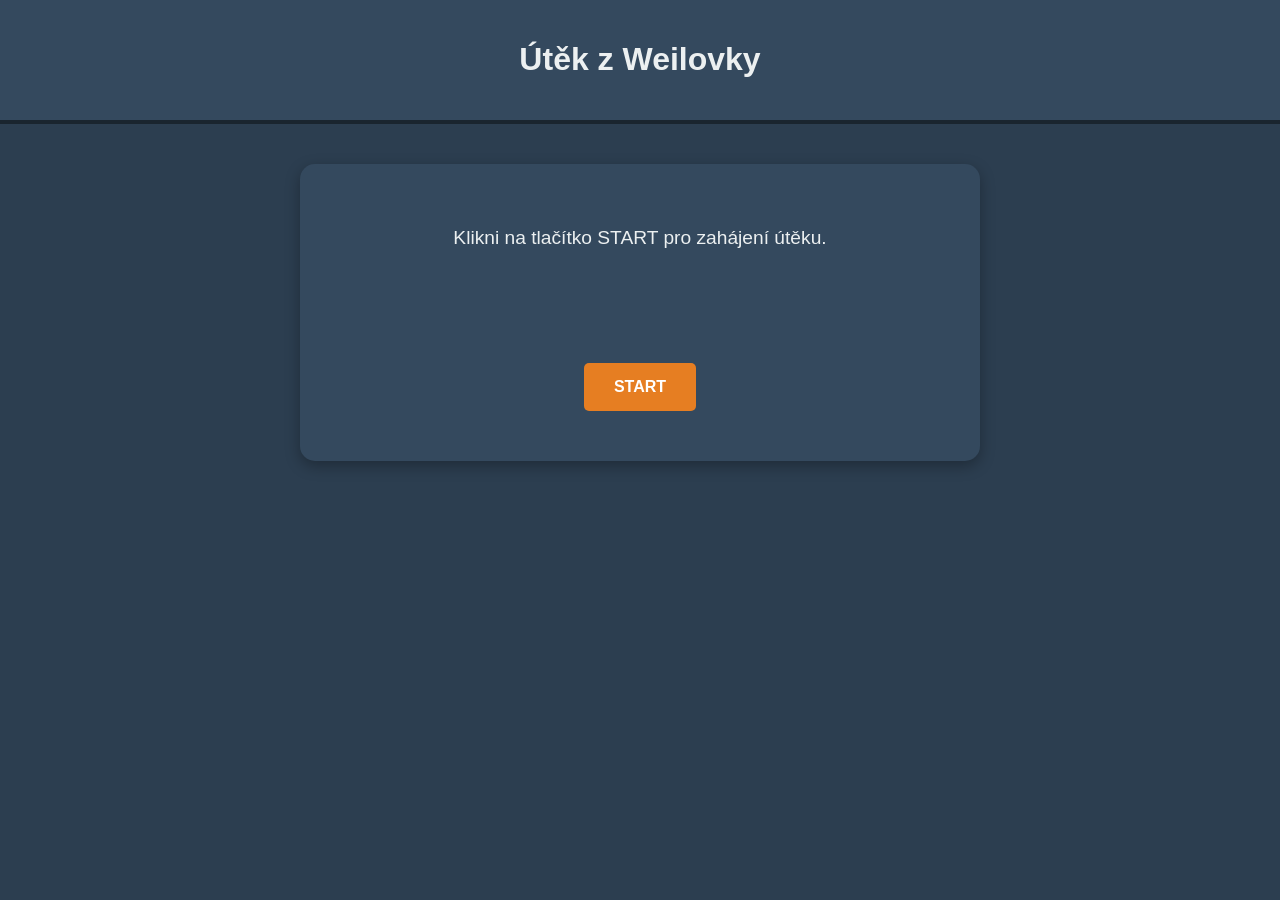
<file: index.html>
<!DOCTYPE html>
<html lang="cs">
<head>
    <meta charset="UTF-8">
    <meta name="viewport" content="width=device-width, initial-scale=1.0">
    <title>Útěk z Weilovky</title>
    <link rel="stylesheet" href="style.css">
</head>
<body>

    <header>
        <h1>Útěk z Weilovky</h1>
    </header>

    <main>
        <section id="herni-plocha">
            <div id="vypis-pribehu">
                <p>Klikni na tlačítko START pro zahájení útěku.</p>
            </div>

            <div id="ovladaci-prvky">
                <button onclick="spustitHru()">START</button>
            </div>
        </section>
    </main>

    <script src="script.js"></script>
</body>
</html>
</file>
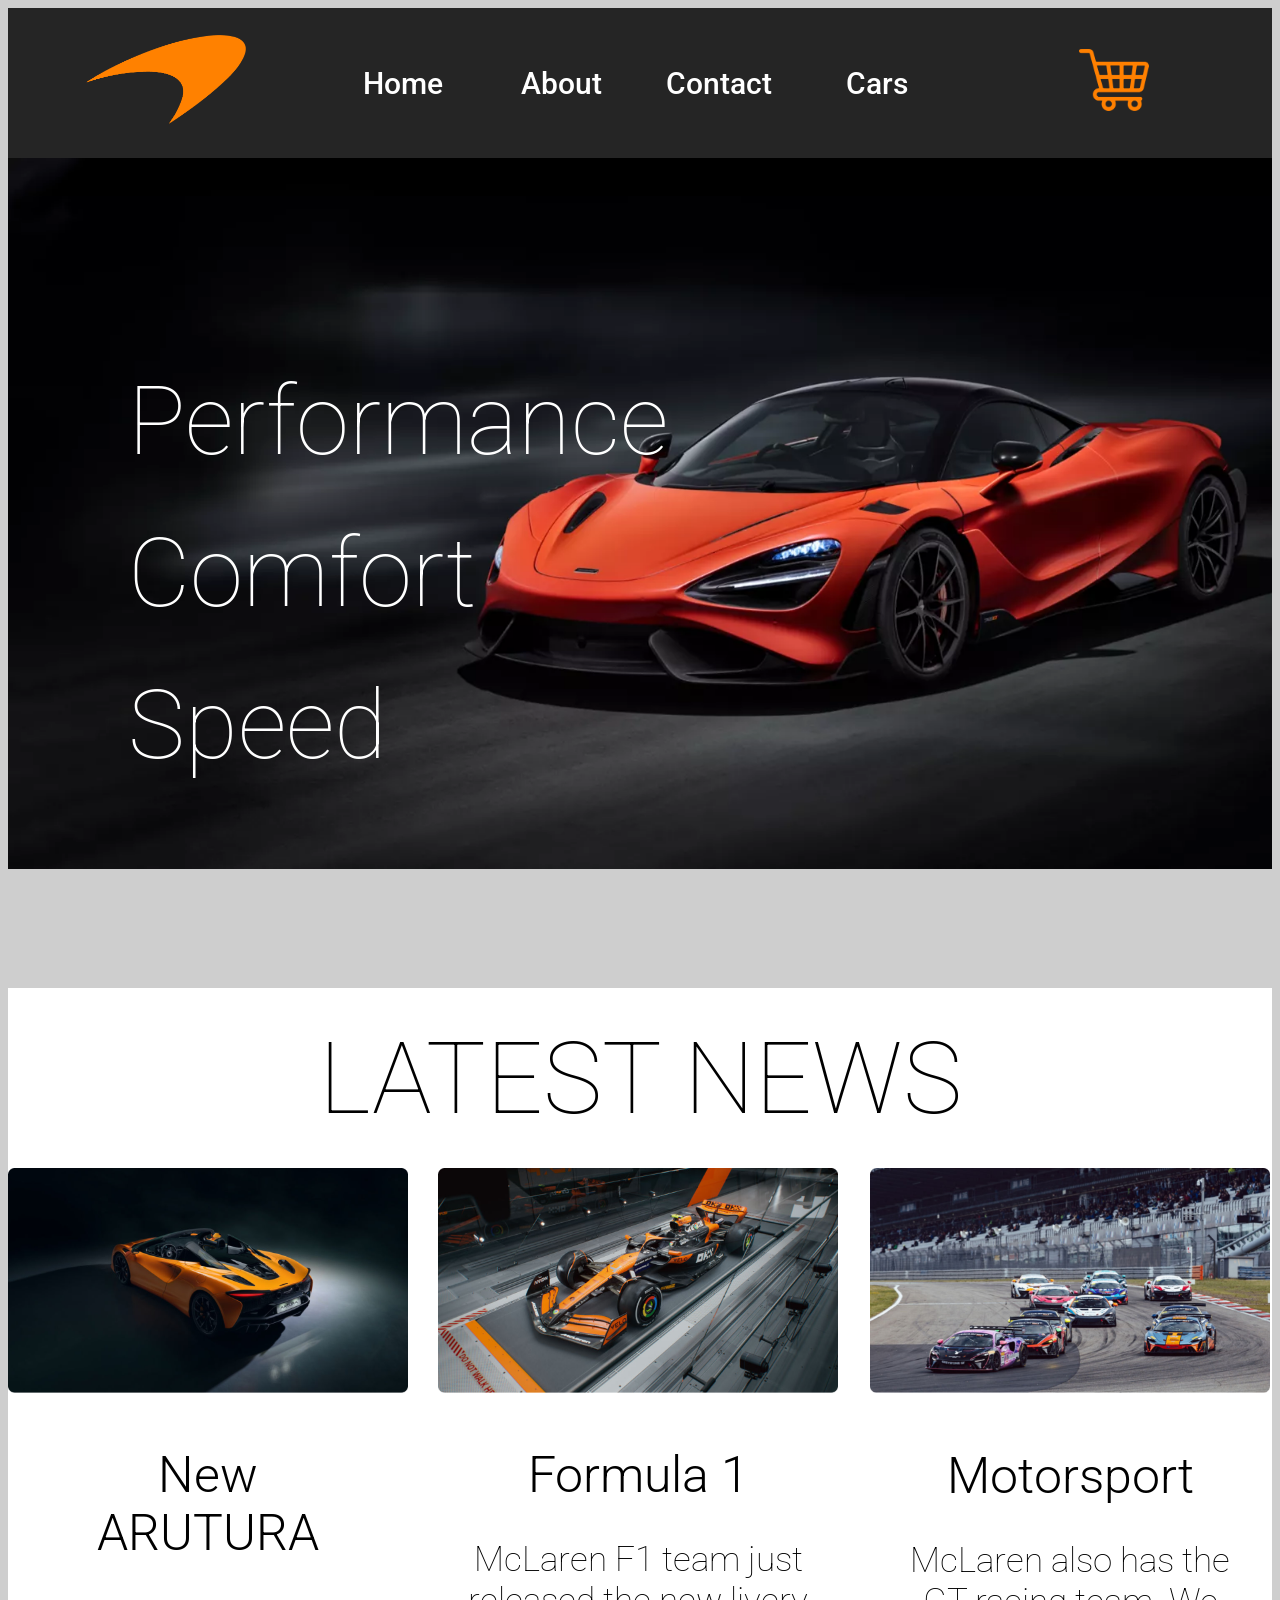
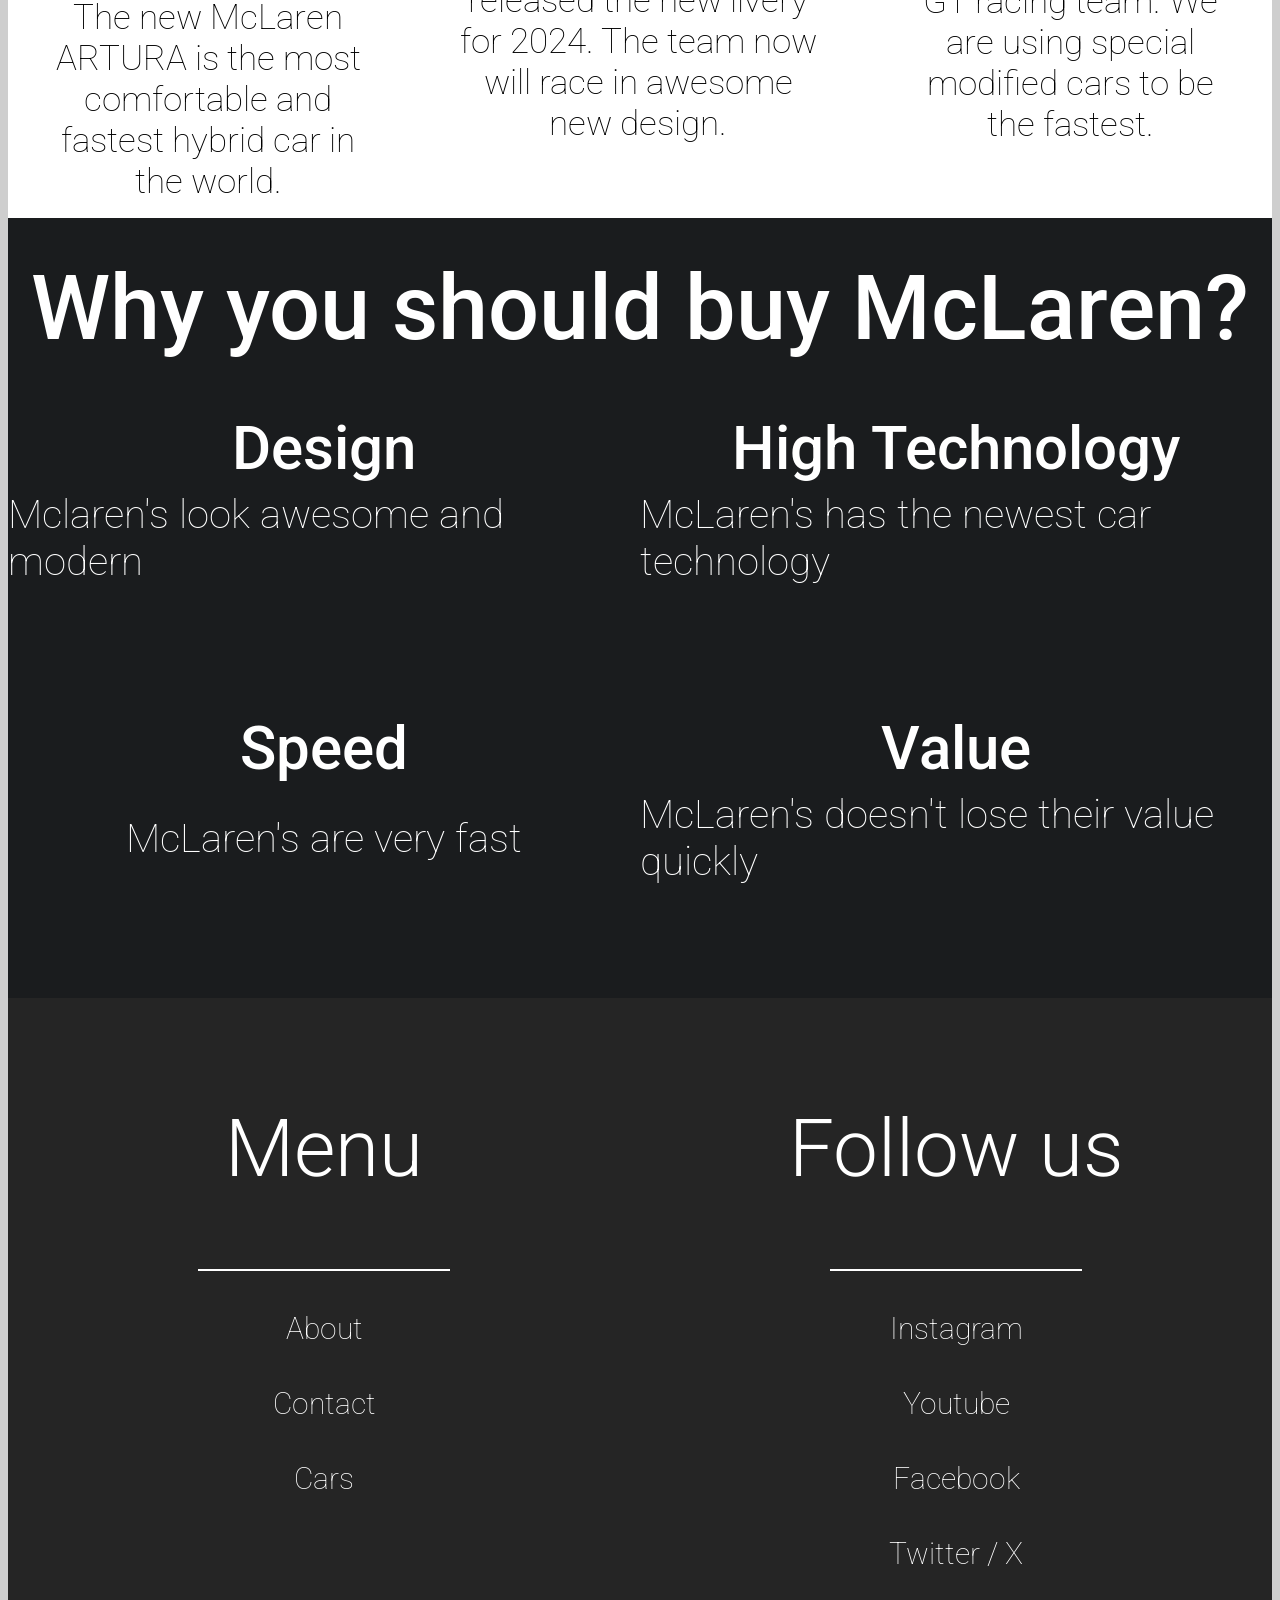
<file: home_page/index.html>
<!DOCTYPE html>
<html lang="en">
<head>
    <meta charset="UTF-8">
    <meta name="viewport" content="width=device-width, initial-scale=1.0">
    <link rel="preconnect" href="https://fonts.googleapis.com">
    <link rel="preconnect" href="https://fonts.gstatic.com" crossorigin>
    <link href="https://fonts.googleapis.com/css2?family=Candal&family=Roboto:ital,wght@0,100;0,300;0,400;0,500;0,700;0,900;1,100;1,300;1,400;1,500;1,700;1,900&display=swap" rel="stylesheet">
    <link rel="stylesheet" href="style.css" type="text/css">
    <title>Home</title>
</head>
<body>
    <nav class="nav_home"> <!--Navigation Bar-->
        <div class="nav_mclaren_logo">
            <a href="index.html">
                <img class="mclaren_logo_nav" src="../images/mclaren_logo Background Removed_orange Background Removed.png" alt="mclaren logo"> 
            </a>
        </div>
        <div class="nav_home_about_contact_cars_txt">
            <div><a href="">Home</a></div>
            <div><a href="">About</a></div>
            <div><a href="">Contact</a></div>
            <div><a href="">Cars</a></div>
        </div>
        <div class="nav_shopping_cart">
            <a href="" class="shopping_cart_nav_link">
                <img src="../images/shopping_cart_vector_orange.png" alt="shopping_cart" class="shopping_cart_nav">
            </a>
        </div>
    </nav>

    <header> <!--Header-->
        <div>
            <h1>Performance</h1>
            <h1>Comfort</h1>
            <h1>Speed</h1>
        </div>
    </header>

    <main> <!--Main-->
        <!--Latest News-->
        <div class="main_latest_news_div">
            <div class="main_div_h1"><h1>LATEST NEWS</h1></div>
            <div class="main_div_txt">
                <div class="div_new_artura">
                    <img src="../images/MCLAREN_ARTURA_SPIDER_HERO_REAR_34_HIGH-3-crop-16x9 1.png" alt="New Artura">
                    <div class="div_new_artura_and_txt">
                        <h1>New ARUTURA</h1>
                        <p>The new McLaren ARTURA is the most comfortable and fastest hybrid car in the world.</p>
                    </div>
                </div>
                <div class="div_formula_1">
                    <img src="../images/Livery_16x9_OP_FRONT 3Q-crop-16x9 1.png" alt="Formula 1">
                    <div class="div_formula_1_and_txt">
                        <h1>Formula 1</h1>
                        <p>McLaren F1 team just released the new livery for 2024. The team now will race in awesome new design.</p>
                    </div>
                </div>
                <div class="div_motorsport">
                    <img src="../images/McLaren-Trophy-AP-Season-1-Rd5-6-Nurburgring-245071-crop-16x9 1.png" alt="Motorsport">
                    <div class="div_motorsport_and_txt">
                        <h1>Motorsport</h1>
                        <p>McLaren also has the GT racing team. We are using special modified cars to be the fastest.</p>
                    </div>
                </div>
            </div>
        </div>

        <!--Why you should buy McLaren-->
        <div class="main_div_wysbm">
            <div class="main_div_h1_wysbm"><h1>Why you should buy McLaren?</h1></div>
            <div class="wysbm_container">
                <div class="wysbm_left_div">
                    <div class="left_div_top">
                        <div class="wysbm_h1_box">
                            <h1 class="wysbm_h1">Design</h1>
                        </div>
                        <div class="wysbm_p_box">
                            <p class="wysbm_p">Mclaren's look awesome and modern</p>
                        </div>
                    </div>
                    <div class="left_div_bottom">
                        <div class="wysbm_h1_box">
                            <h1 class="wysbm_h1">Speed</h1>
                        </div>
                        <div class="wysbm_p_box">
                            <p class="wysbm_p">McLaren's are very fast</p>
                        </div>
                    </div>
                </div>
                <div class="wysbm_right_div">
                    <div class="right_div_top">
                        <div class="wysbm_h1_box">
                            <h1 class="wysbm_h1">High Technology</h1>
                        </div>
                        <div class="wysbm_p_box">
                            <p class="wysbm_p">McLaren's has the newest car technology</p>
                        </div>
                    </div>
                    <div class="right_div_bottom">
                        <div class="wysbm_h1_box">
                            <h1 class="wysbm_h1">Value</h1>
                        </div>
                        <div class="wysbm_p_box">
                            <p class="wysbm_p">McLaren's doesn't lose their value quickly</p>
                        </div>
                    </div>
                </div>
            </div>
        </div>
    </main>

    <footer> <!--Footer-->
        <div class="footer_menu">
            <h1>Menu</h1>
            <hr noshade="1" color="white" width="250px">
            <a href="">About</a>
            <a href="">Contact</a>
            <a href="">Cars</a>
        </div>
        <div class="footer_follow_us">
            <h1>Follow us</h1>
            <hr noshade="1" color="white" width="250px">
            <a target="_blank" href="https://www.instagram.com/mclaren/">Instagram</a> <!--(target:_blank;) otevře link v novém okně-->
            <a target="_blank" href="https://www.youtube.com/@McLaren">Youtube</a> <!--(target:_blank;) otevře link v novém okně-->
            <a target="_blank" href="https://www.facebook.com/McLarenRacing">Facebook</a> <!--(target:_blank;) otevře link v novém okně-->
            <a target="_blank" href="https://twitter.com/McLarenAuto">Twitter / X</a> <!--(target:_blank;) otevře link v novém okně-->
        </div>
    </footer>
</body>
</html>
</file>
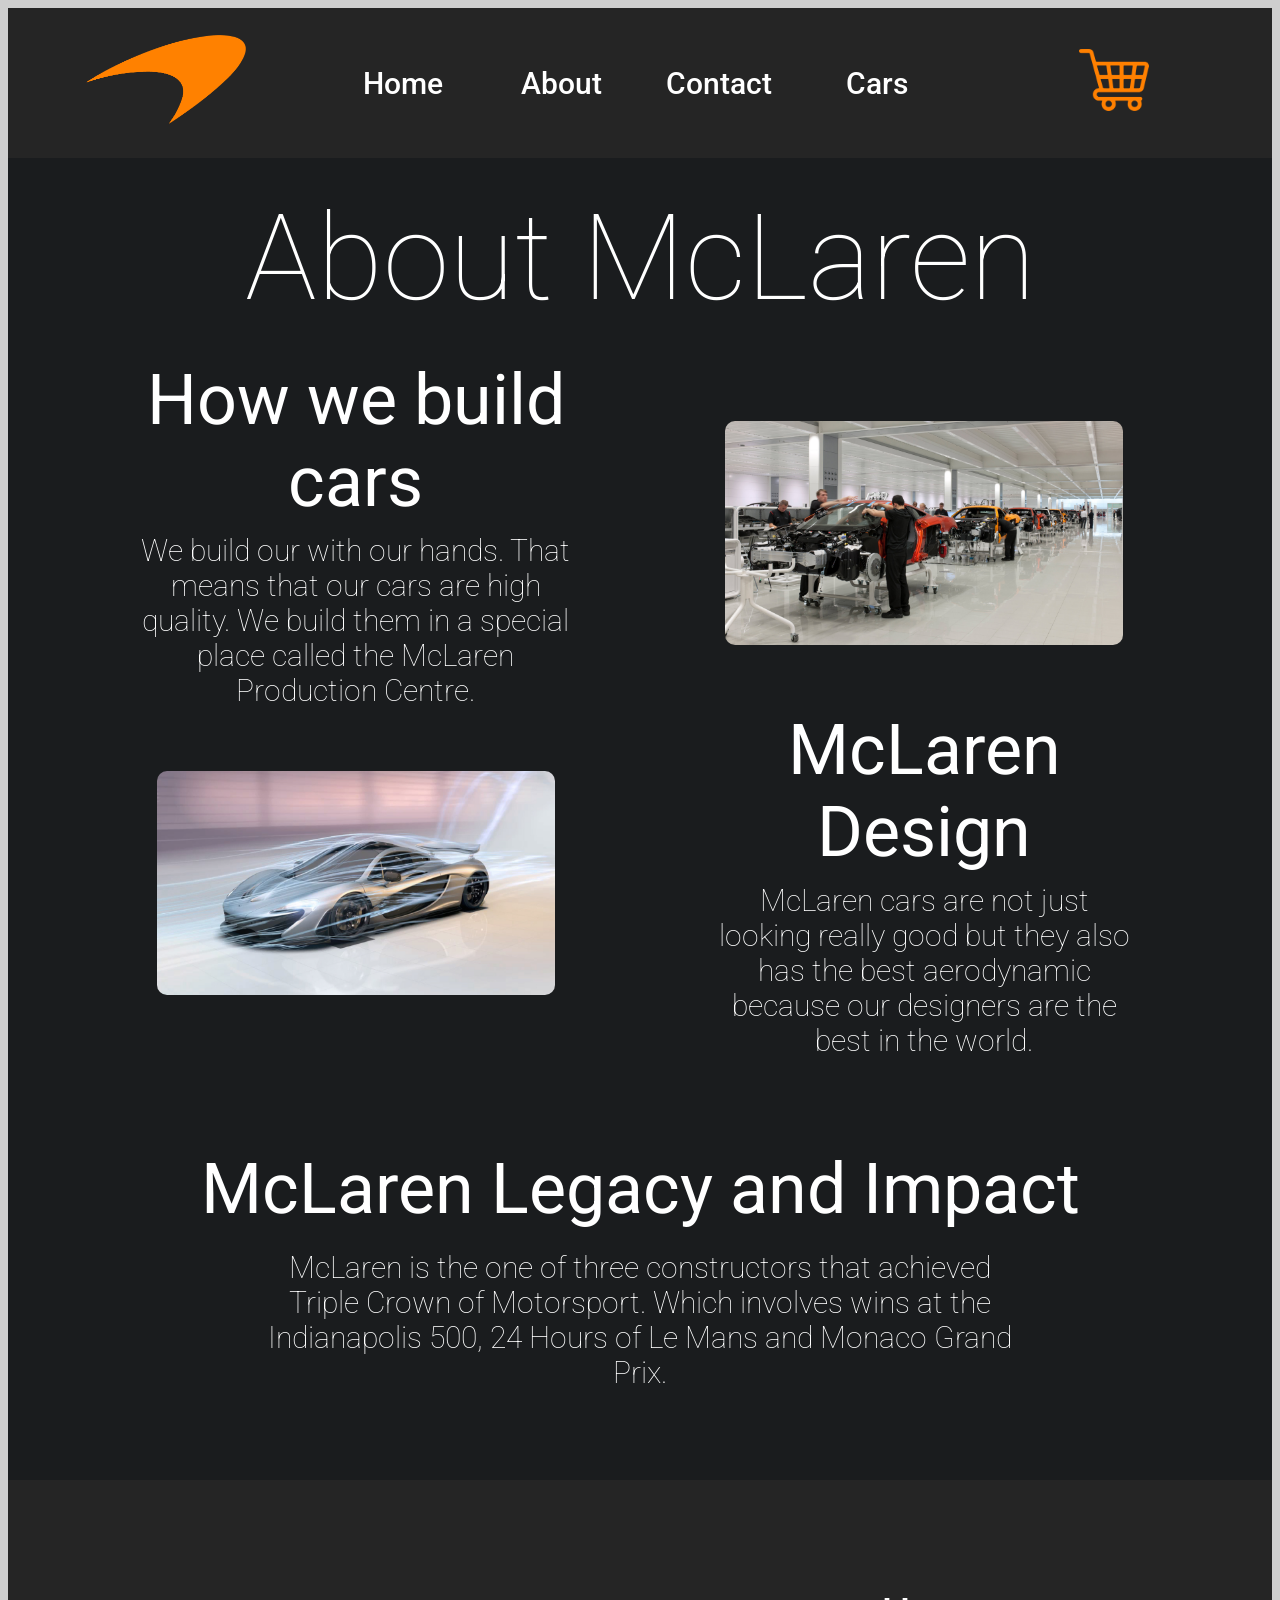
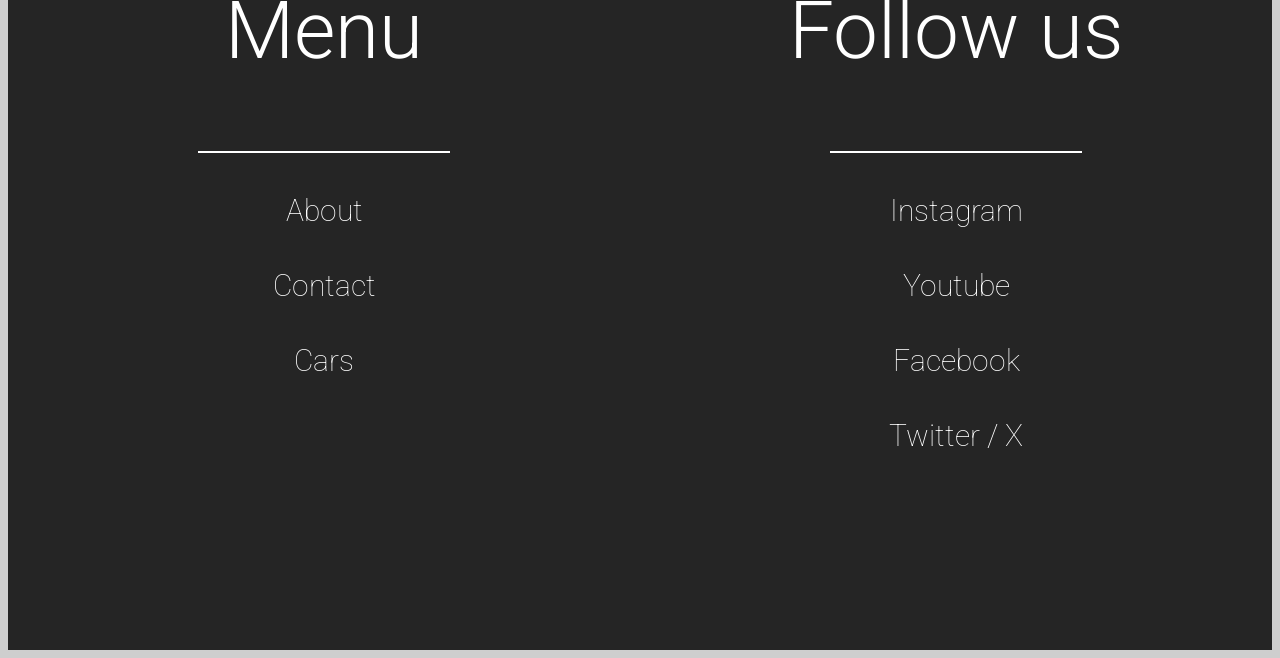
<file: about_page/about.html>
<!DOCTYPE html>
<html lang="en">
<head>
    <meta charset="UTF-8">
    <meta name="viewport" content="width=device-width, initial-scale=1.0">
    <link rel="preconnect" href="https://fonts.googleapis.com">
    <link rel="preconnect" href="https://fonts.gstatic.com" crossorigin>
    <link href="https://fonts.googleapis.com/css2?family=Candal&family=Roboto:ital,wght@0,100;0,300;0,400;0,500;0,700;0,900;1,100;1,300;1,400;1,500;1,700;1,900&display=swap" rel="stylesheet">
    <link rel="stylesheet" href="about.css" type="text/css">
    <link rel="icon" type="image/x-icon" href="../images/mclaren_logo_orange_favicon.png">
    <title>About</title>
</head>
<body>
    <nav class="nav_home"> <!--Navigation Bar-->
        <div class="nav_mclaren_logo">
            <a href="../index.html">
                <img class="mclaren_logo_nav" src="../images/mclaren_logo Background Removed_orange Background Removed.png" alt="mclaren logo"> 
            </a>
        </div>
        <div class="nav_home_about_contact_cars_txt">
            <div><a href="../index.html">Home</a></div>
            <div><a href="about.html">About</a></div>
            <div><a href="../contact_page/contact.html">Contact</a></div>
            <div><a href="../cars_page/cars.html">Cars</a></div>
        </div>
        <div class="nav_shopping_cart">
            <a href="../shopping_cart_page/shopping_cart.html" class="shopping_cart_nav_link">
                <img src="../images/shopping_cart_vector_orange.png" alt="shopping_cart" class="shopping_cart_nav">
            </a>
        </div>
    </nav>

    <header> <!--Header-->
        
    </header>

    <main> <!--Main-->
        <div class="about_mclaren_box">
            About McLaren
        </div>

        <div class="hwbc_and_image_box">
            <div class="hwbc_and_txt_box">
                <div class="hwbc_box">
                    How we build cars
                </div>
                <div class="hwbc_txt_box">
                    We build our with our hands. That means that our cars are high quality. We build them in a special place called the McLaren Production Centre.
                </div>
            </div>
            <div class="hwbc_image_box">
                <img class="hwbc_img" src="images/hwbc_image.png" alt="McLaren Factory">
            </div>
        </div>

        <div class="mclaren_design_and_image_box">
            <div class="mclaren_design_image_box">
                <img class="mclaren_design_img" src="images/mclaren_design_img.png" alt="McLaren Design">
            </div>
            <div class="mclaren_design_and_txt_box">
                <div class="mclaren_design_box">
                    McLaren Design
                </div>
                <div class="mclaren_design_txt_box">
                    McLaren cars are not just looking really good but they also has the best aerodynamic because our designers are the best in the world.
                </div>
            </div>
        </div>

        <div class="mlai_and_txt_box">
            <div class="mlai_box">
                McLaren Legacy and Impact
            </div>
            <div class="mlai_txt_box">
                McLaren is the one of three constructors that achieved Triple Crown of Motorsport. Which involves wins at the Indianapolis 500, 24 Hours of Le Mans and Monaco Grand Prix.
            </div>
        </div>
    </main>

    <footer> <!--Footer-->
        <div class="footer_menu">
            <h1>Menu</h1>
            <hr noshade="1" color="white" width="250px">
            <a href="about.html">About</a>
            <a href="../contact_page/contact.html">Contact</a>
            <a href="../cars_page/cars.html">Cars</a>
        </div>
        <div class="footer_follow_us">
            <h1>Follow us</h1>
            <hr noshade="1" color="white" width="250px">
            <a target="_blank" href="https://www.instagram.com/mclaren/">Instagram</a> <!--(target:_blank;) otevře link v novém okně-->
            <a target="_blank" href="https://www.youtube.com/@McLaren">Youtube</a> <!--(target:_blank;) otevře link v novém okně-->
            <a target="_blank" href="https://www.facebook.com/McLarenRacing">Facebook</a> <!--(target:_blank;) otevře link v novém okně-->
            <a target="_blank" href="https://twitter.com/McLarenAuto">Twitter / X</a> <!--(target:_blank;) otevře link v novém okně-->
        </div>
    </footer>
</body>
</html>
</file>
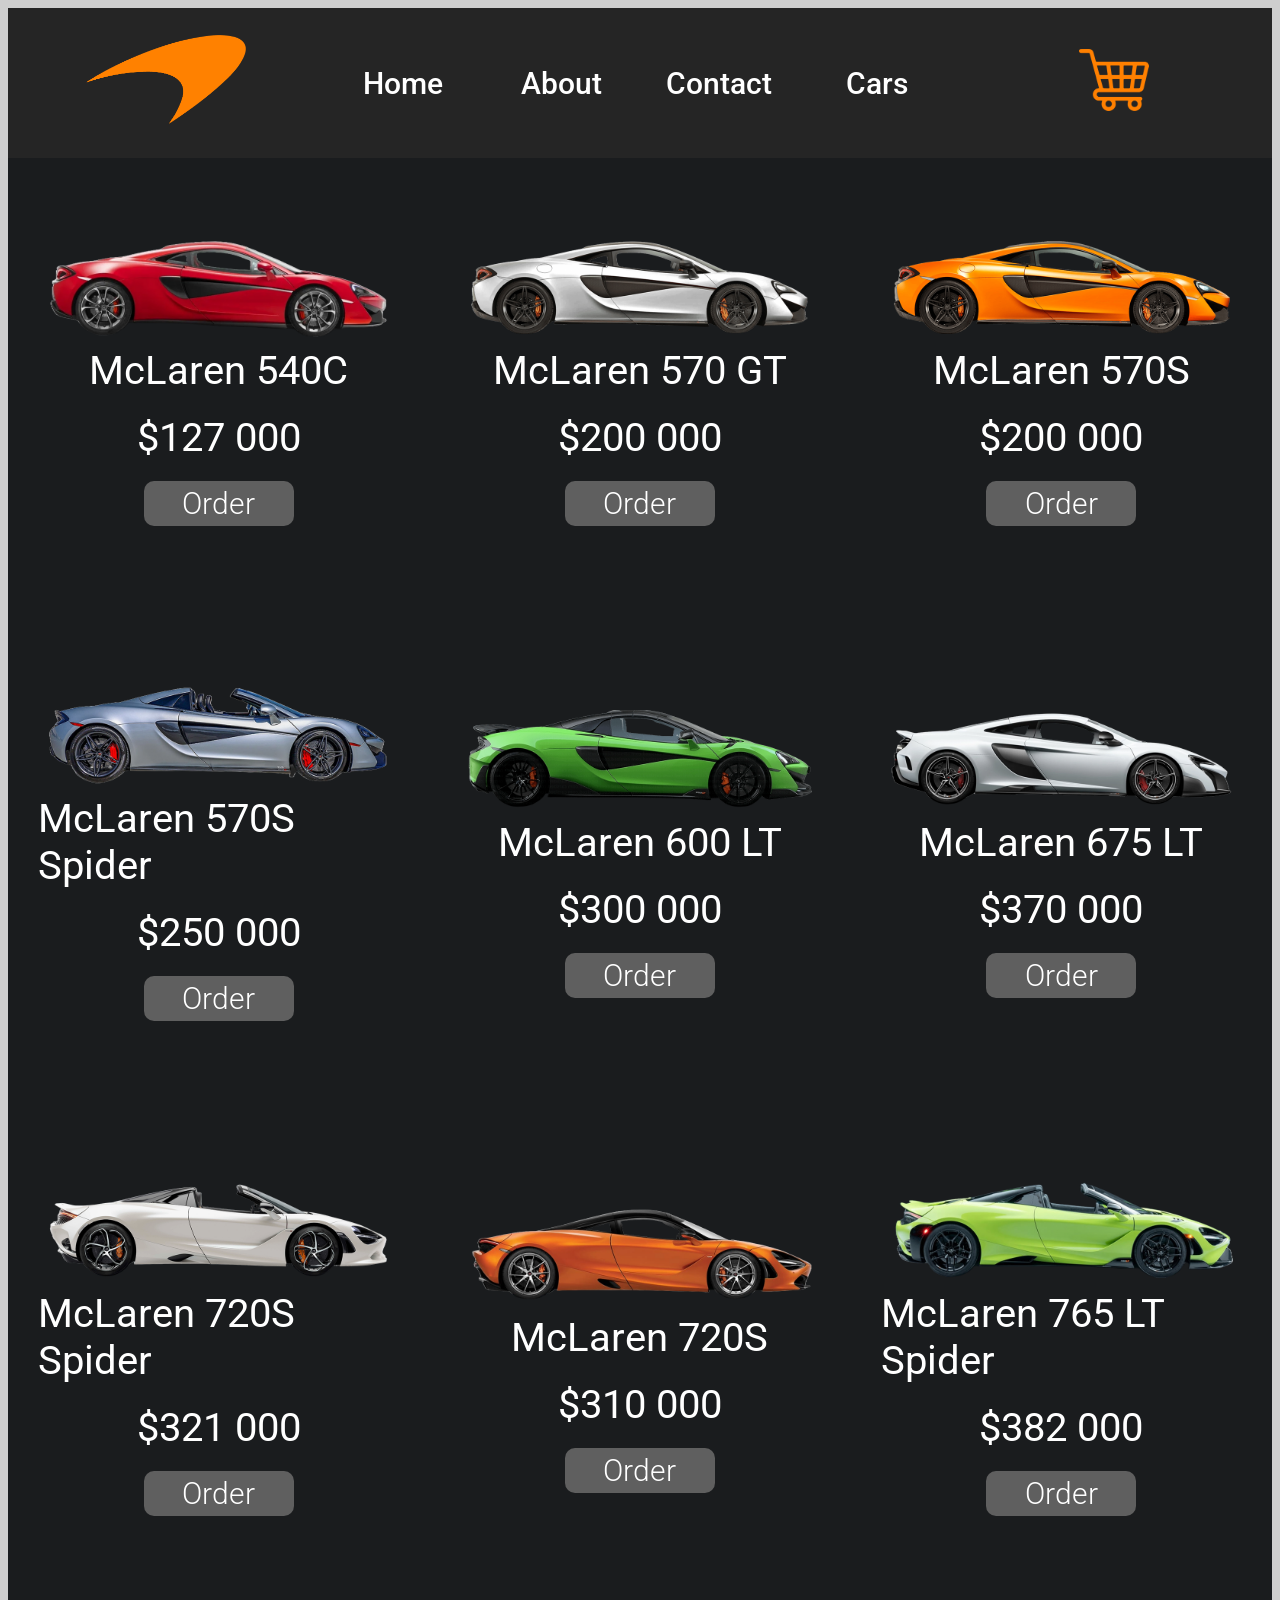
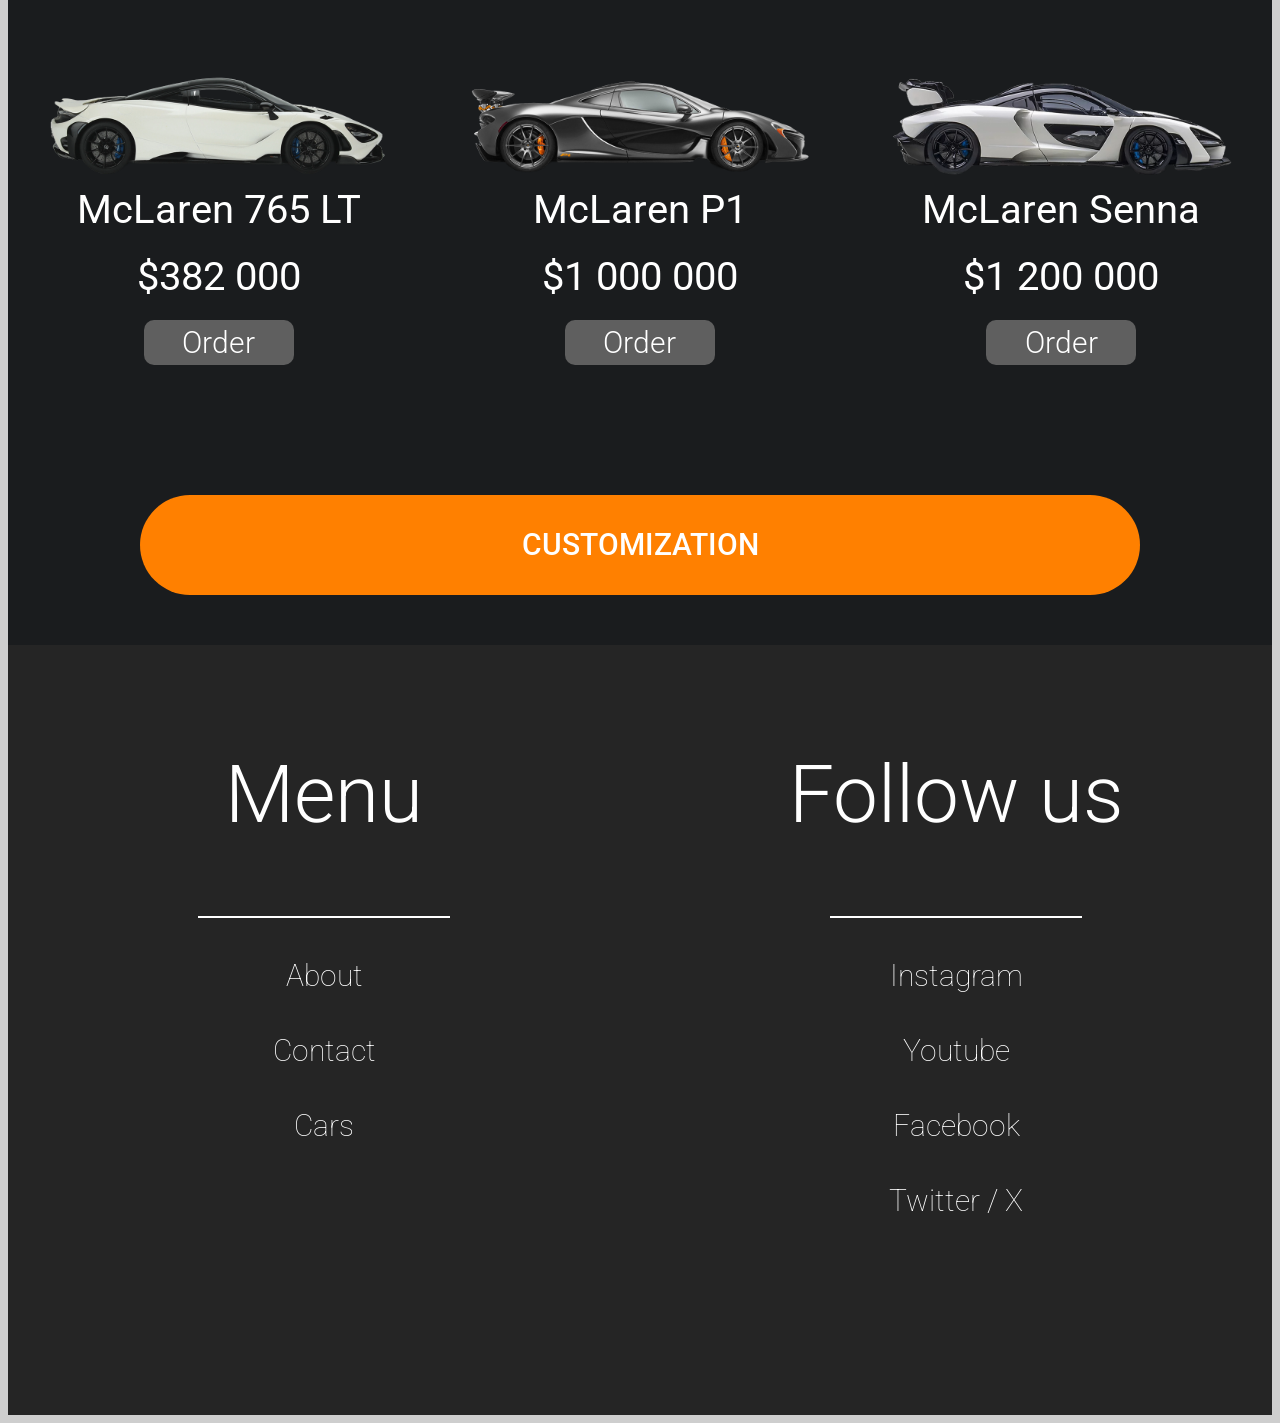
<file: cars_page/cars.html>
<!DOCTYPE html>
<html lang="en">
<head>
    <meta charset="UTF-8">
    <meta name="viewport" content="width=device-width, initial-scale=1.0">
    <link rel="preconnect" href="https://fonts.googleapis.com">
    <link rel="preconnect" href="https://fonts.gstatic.com" crossorigin>
    <link href="https://fonts.googleapis.com/css2?family=Candal&family=Roboto:ital,wght@0,100;0,300;0,400;0,500;0,700;0,900;1,100;1,300;1,400;1,500;1,700;1,900&display=swap" rel="stylesheet">
    <link rel="stylesheet" href="cars.css" type="text/css">
    <link rel="icon" type="image/x-icon" href="../images/mclaren_logo_orange_favicon.png">
    <title>Cars</title>
</head>
<body>
    <nav class="nav_home"> <!--Navigation Bar-->
        <div class="nav_mclaren_logo">
            <a href="../index.html">
                <img class="mclaren_logo_nav" src="../images/mclaren_logo Background Removed_orange Background Removed.png" alt="mclaren logo"> 
            </a>
        </div>
        <div class="nav_home_about_contact_cars_txt">
            <div><a href="../index.html">Home</a></div>
            <div><a href="../about_page/about.html">About</a></div>
            <div><a href="../contact_page/contact.html">Contact</a></div>
            <div><a href="../cars_page/cars.html">Cars</a></div>
        </div>
        <div class="nav_shopping_cart">
            <a href="../shopping_cart_page/shopping_cart.html" class="shopping_cart_nav_link">
                <img src="../images/shopping_cart_vector_orange.png" alt="shopping_cart" class="shopping_cart_nav">
            </a>
        </div>
    </nav>

    <header> <!--Header-->
        
    </header>

    <main> <!--Main-->
        <div class="container"> <!--First Container-->
            <div class="car_box">
                <div class="mclaren_box"><img class="car_img" src="images/mclaren_540c.png" alt="Mclaren 540C"></div> <!--Image-->
                <div class="name_box">McLaren 540C</div> <!--Name-->
                <div class="price_box">$127 000</div> <!--Price-->
                <a class="" href="../contact_page/contact.html"><div class="link_box">Order</div></a>
            </div>
            <div class="car_box">
                <div class="mclaren_box"><img class="car_img" src="images/mclaren_570_gt.png" alt="Mclaren 570 GT"></div> <!--Image-->
                <div class="name_box">McLaren 570 GT</div> <!--Name-->
                <div class="price_box">$200 000</div> <!--Price-->
                <a href="../contact_page/contact.html"><div class="link_box">Order</div></a>
            </div>
            <div class="car_box">
                <div class="mclaren_box"><img class="car_img" src="images/mclaren_570s_coupe.png" alt="Mclaren 570S"></div> <!--Image-->
                <div class="name_box">McLaren 570S</div> <!--Name-->
                <div class="price_box">$200 000</div> <!--Price-->
                <a href="../contact_page/contact.html"><div class="link_box">Order</div></a>
            </div>
        </div>
        <div class="container"> <!--Second Container-->
            <div class="car_box">
                <div class="mclaren_box"><img class="car_img" src="images/mclaren_570s_spider.png" alt="Mclaren 570S Spider"></div> <!--Image-->
                <div class="name_box">McLaren 570S Spider</div> <!--Name-->
                <div class="price_box">$250 000</div> <!--Price-->
                <a href="../contact_page/contact.html"><div class="link_box">Order</div></a>
            </div>
            <div class="car_box">
                <div class="mclaren_box"><img class="car_img" src="images/mclaren_600_lt.png" alt="Mclaren 600 LT"></div> <!--Image-->
                <div class="name_box">McLaren 600 LT</div> <!--Name-->
                <div class="price_box">$300 000</div> <!--Price-->
                <a href="../contact_page/contact.html"><div class="link_box">Order</div></a>
            </div>
            <div class="car_box">
                <div class="mclaren_box"><img class="car_img" src="images/mclaren_675_lt.png" alt="Mclaren 675 LT"></div> <!--Image-->
                <div class="name_box">McLaren 675 LT</div> <!--Name-->
                <div class="price_box">$370 000</div> <!--Price-->
                <a href="../contact_page/contact.html"><div class="link_box">Order</div></a>
            </div>
        </div>
        <div class="container"> <!--Third Container-->
            <div class="car_box">
                <div class="mclaren_box"><img class="car_img" src="images/mclaren_720s_spider.png" alt="Mclaren 720S"></div> <!--Image-->
                <div class="name_box">McLaren 720S Spider</div> <!--Name-->
                <div class="price_box">$321 000</div> <!--Price-->
                <a href="../contact_page/contact.html"><div class="link_box">Order</div></a>
            </div>
            <div class="car_box">
                <div class="mclaren_box"><img class="car_img" src="images/mclaren_720s.png" alt="Mclaren 720S Spider"></div> <!--Image-->
                <div class="name_box">McLaren 720S</div> <!--Name-->
                <div class="price_box">$310 000</div> <!--Price-->
                <a href="../contact_page/contact.html"><div class="link_box">Order</div></a>
            </div>
            <div class="car_box">
                <div class="mclaren_box"><img class="car_img" src="images/mclaren_765_lt_spider.png" alt="Mclaren 765 LT Spider"></div> <!--Image-->
                <div class="name_box">McLaren 765 LT Spider</div> <!--Name-->
                <div class="price_box">$382 000</div> <!--Price-->
                <a href="../contact_page/contact.html"><div class="link_box">Order</div></a>
            </div>
        </div>
        <div class="container"> <!--Fourth Container--> 
            <div class="car_box">
                <div class="mclaren_box"><img class="car_img" src="images/mclaren_765_lt.png" alt="Mclaren 765 LT"></div> <!--Image-->
                <div class="name_box">McLaren 765 LT</div> <!--Name-->
                <div class="price_box">$382 000</div> <!--Price-->
                <a href="../contact_page/contact.html"><div class="link_box">Order</div></a>
            </div>
            <div class="car_box">
                <div class="mclaren_box"><img class="car_img" src="images/mclaren_p1.png" alt="Mclaren P1"></div> <!--Image-->
                <div class="name_box">McLaren P1</div> <!--Name-->
                <div class="price_box">$1 000 000</div> <!--Price-->
                <a href="../contact_page/contact.html"><div class="link_box">Order</div></a>
            </div>
            <div class="car_box">
                <div class="mclaren_box"><img class="car_img" src="images/mclaren_senna.png" alt="Mclaren Senna"></div> <!--Image-->
                <div class="name_box">McLaren Senna</div> <!--Name-->
                <div class="price_box">$1 200 000</div> <!--Price-->
                <a href="../contact_page/contact.html"><div class="link_box">Order</div></a>
            </div> <!--Customization Button-->
        </div>

        <div class="customization_button_box">
            <a href="../customization_page/customization.html">
                <div class="customization_button">
                    CUSTOMIZATION
                </div>
            </a>
        </div>
    </main>

    <footer> <!--Footer-->
        <div class="footer_menu">
            <h1>Menu</h1>
            <hr noshade="1" color="white" width="250px">
            <a href="../about_page/about.html">About</a>
            <a href="../contact_page/contact.html">Contact</a>
            <a href="cars.html">Cars</a>
        </div>
        <div class="footer_follow_us">
            <h1>Follow us</h1>
            <hr noshade="1" color="white" width="250px">
            <a target="_blank" href="https://www.instagram.com/mclaren/">Instagram</a> <!--(target:_blank;) otevře link v novém okně-->
            <a target="_blank" href="https://www.youtube.com/@McLaren">Youtube</a> <!--(target:_blank;) otevře link v novém okně-->
            <a target="_blank" href="https://www.facebook.com/McLarenRacing">Facebook</a> <!--(target:_blank;) otevře link v novém okně-->
            <a target="_blank" href="https://twitter.com/McLarenAuto">Twitter / X</a> <!--(target:_blank;) otevře link v novém okně-->
        </div>
    </footer>
</body>
</html>
</file>
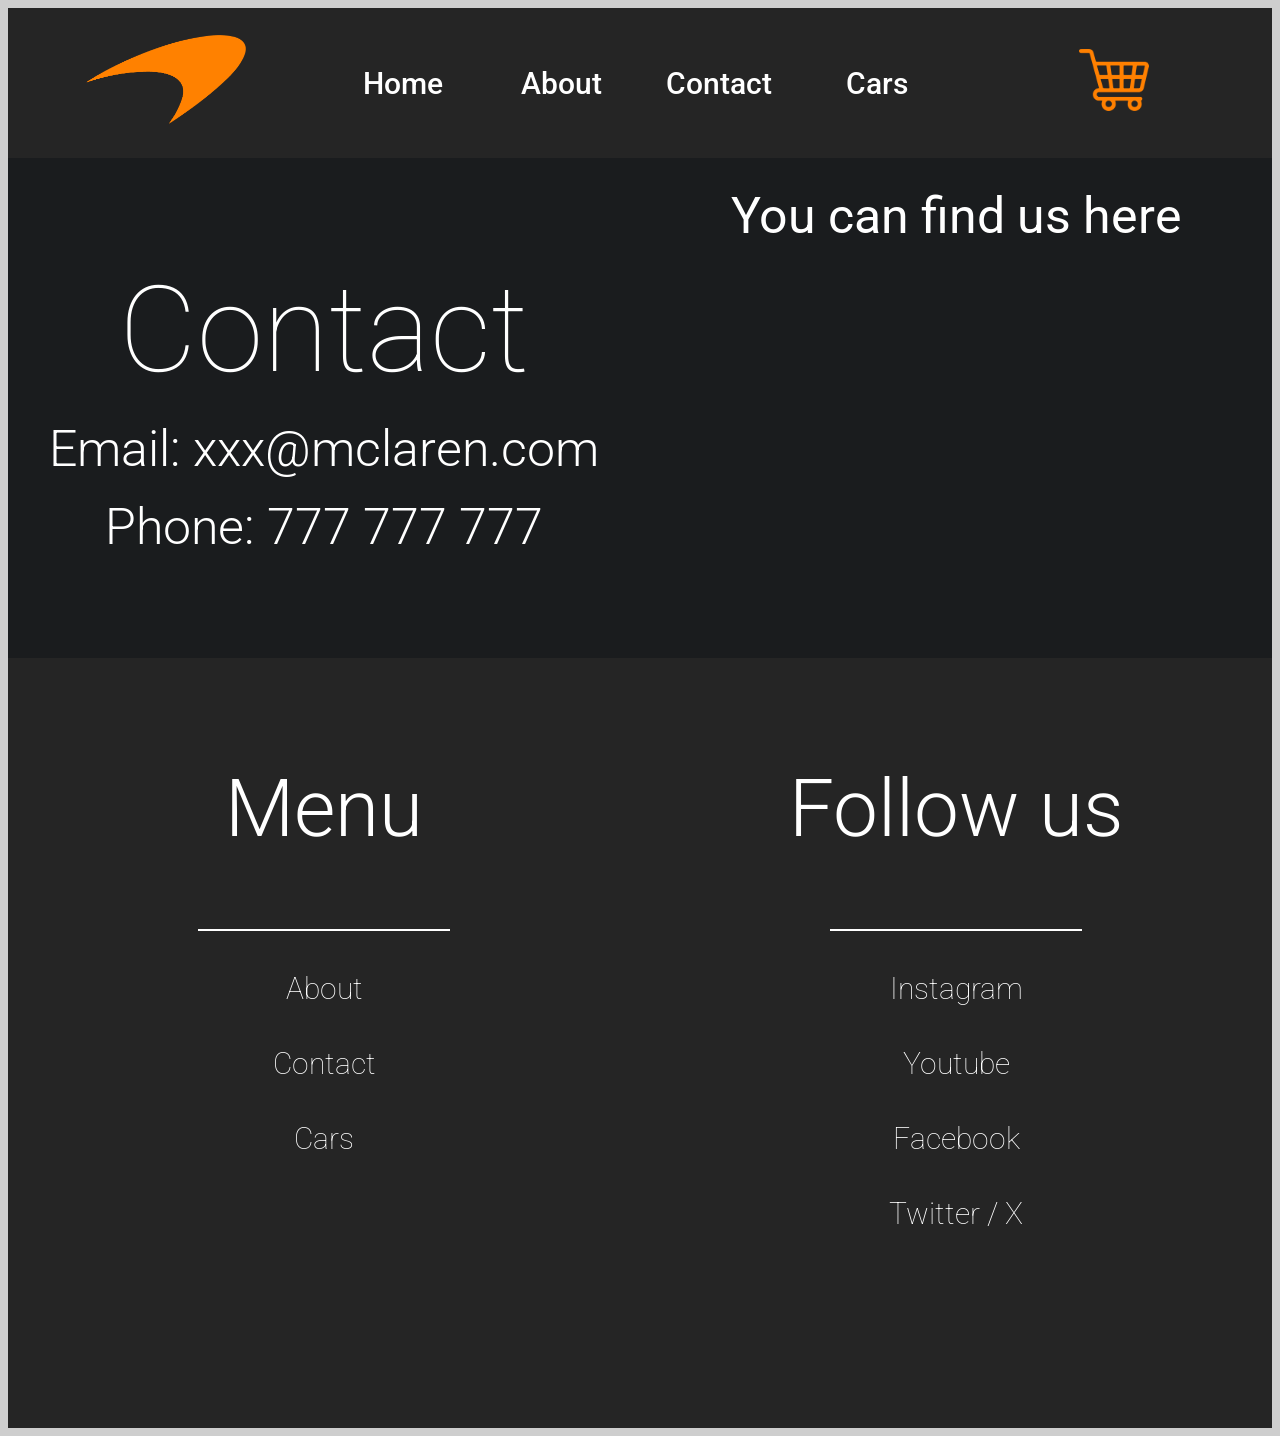
<file: contact_page/contact.html>
<!DOCTYPE html>
<html lang="en">
<head>
    <meta charset="UTF-8">
    <meta name="viewport" content="width=device-width, initial-scale=1.0">
    <link rel="preconnect" href="https://fonts.googleapis.com">
    <link rel="preconnect" href="https://fonts.gstatic.com" crossorigin>
    <link href="https://fonts.googleapis.com/css2?family=Candal&family=Roboto:ital,wght@0,100;0,300;0,400;0,500;0,700;0,900;1,100;1,300;1,400;1,500;1,700;1,900&display=swap" rel="stylesheet">
    <link rel="stylesheet" href="contact.css" type="text/css">
    <title>Home</title>
</head>
<body>
    <nav class="nav_home"> <!--Navigation Bar-->
        <div class="nav_mclaren_logo">
            <a href="../index.html">
                <img class="mclaren_logo_nav" src="../images/mclaren_logo Background Removed_orange Background Removed.png" alt="mclaren logo"> 
            </a>
        </div>
        <div class="nav_home_about_contact_cars_txt">
            <div><a href="../index.html">Home</a></div>
            <div><a href="../about_page/about.html">About</a></div>
            <div><a href="contact.html">Contact</a></div>
            <div><a href="../cars_page/cars.html">Cars</a></div>
        </div>
        <div class="nav_shopping_cart">
            <a href="" class="shopping_cart_nav_link">
                <img src="../images/shopping_cart_vector_orange.png" alt="shopping_cart" class="shopping_cart_nav">
            </a>
        </div>
    </nav>

    <header> <!--Header-->
        
    </header>

    <main> <!--Main-->
        <div class="cep_box">
            <div class="contact_box">
                Contact
            </div>
            <div class="email_box">
                Email: xxx@mclaren.com
            </div>
            <div class="phone_box">
                Phone: 777 777 777
            </div>
        </div>
        <div class="ycfuh_map_box">
            <div class="ycfuh_box">
                You can find us here
            </div>
            <div class="map_box">
                <iframe class="map" src="https://www.google.com/maps/embed?pb=!1m18!1m12!1m3!1d2492.112802845831!2d-0.5509079232561879!3d51.345836322493014!2m3!1f0!2f0!3f0!3m2!1i1024!2i768!4f13.1!3m3!1m2!1s0x487677e28048e827%3A0xcb860bf3af5f1787!2sMcLaren%20Technology%20Centre%2C%20Woking%20GU21%204YH%2C%20Velk%C3%A1%20Brit%C3%A1nie!5e0!3m2!1scs!2scz!4v1716892799619!5m2!1scs!2scz" style="border:0;" allowfullscreen="" loading="lazy" referrerpolicy="no-referrer-when-downgrade"></iframe>
            </div>
        </div>
    </main>

    <footer> <!--Footer-->
        <div class="footer_menu">
            <h1>Menu</h1>
            <hr noshade="1" color="white" width="250px">
            <a href="../about_page/about.html">About</a>
            <a href="contact.html">Contact</a>
            <a href="../cars_page/cars.html">Cars</a>
        </div>
        <div class="footer_follow_us">
            <h1>Follow us</h1>
            <hr noshade="1" color="white" width="250px">
            <a target="_blank" href="https://www.instagram.com/mclaren/">Instagram</a> <!--(target:_blank;) otevře link v novém okně-->
            <a target="_blank" href="https://www.youtube.com/@McLaren">Youtube</a> <!--(target:_blank;) otevře link v novém okně-->
            <a target="_blank" href="https://www.facebook.com/McLarenRacing">Facebook</a> <!--(target:_blank;) otevře link v novém okně-->
            <a target="_blank" href="https://twitter.com/McLarenAuto">Twitter / X</a> <!--(target:_blank;) otevře link v novém okně-->
        </div>
    </footer>
</body>
</html>
</file>
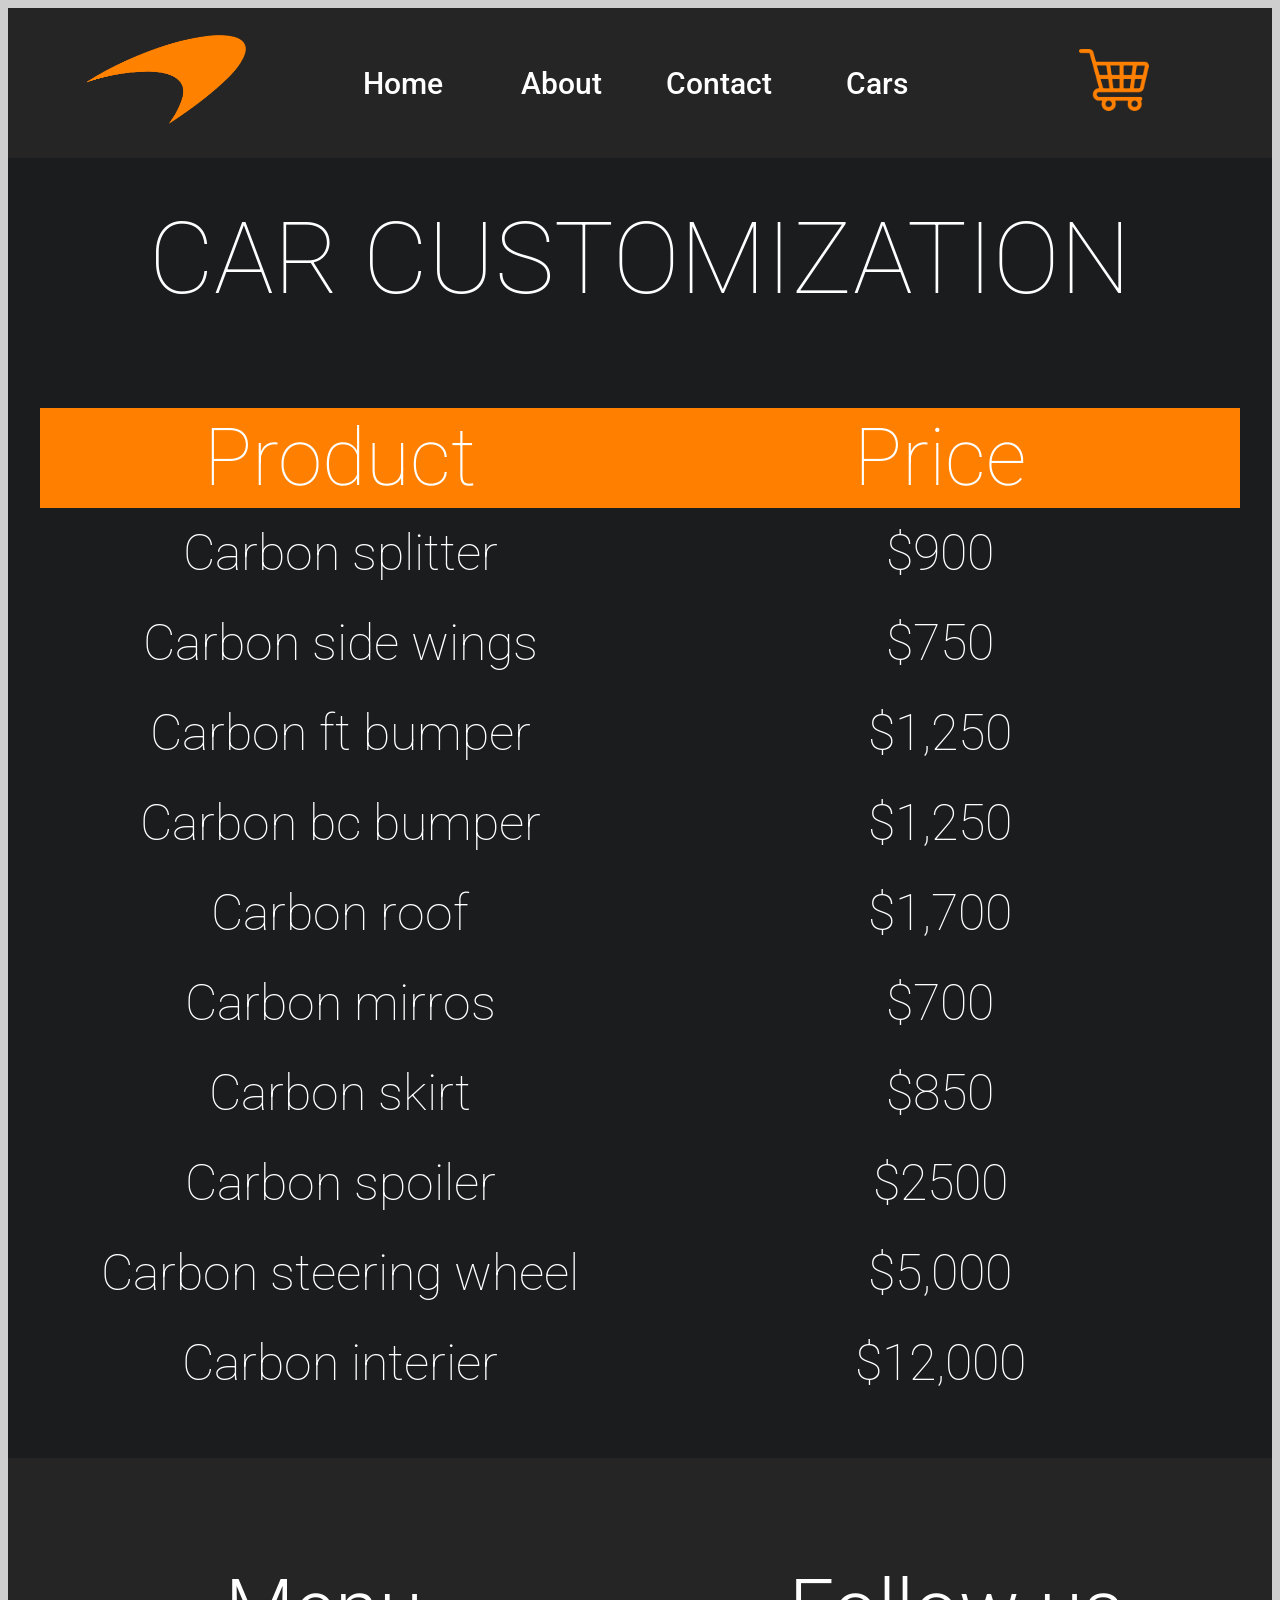
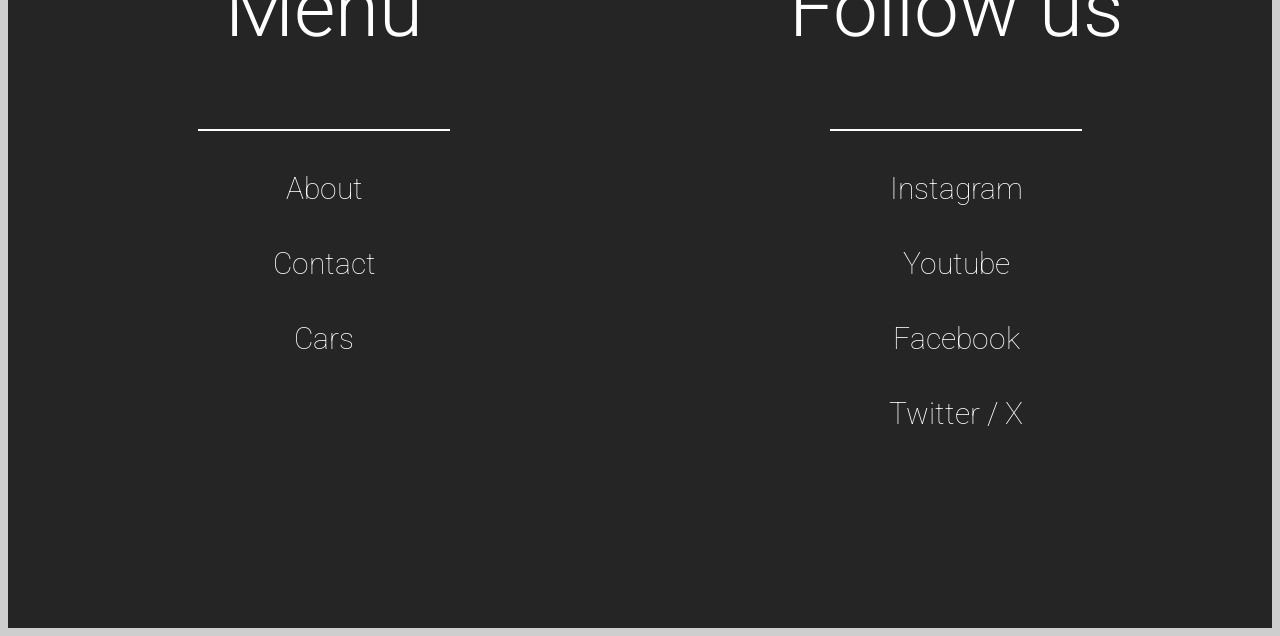
<file: customization_page/customization.html>
<!DOCTYPE html>
<html lang="en">
<head>
    <meta charset="UTF-8">
    <meta name="viewport" content="width=device-width, initial-scale=1.0">
    <link rel="preconnect" href="https://fonts.googleapis.com">
    <link rel="preconnect" href="https://fonts.gstatic.com" crossorigin>
    <link href="https://fonts.googleapis.com/css2?family=Candal&family=Roboto:ital,wght@0,100;0,300;0,400;0,500;0,700;0,900;1,100;1,300;1,400;1,500;1,700;1,900&display=swap" rel="stylesheet">
    <link rel="stylesheet" href="customization.css" type="text/css">
    <link rel="icon" type="image/x-icon" href="../images/mclaren_logo_orange_favicon.png">
    <title>Home</title>
</head>
<body>
    <nav class="nav_home"> <!--Navigation Bar-->
        <div class="nav_mclaren_logo">
            <a href="../index.html">
                <img class="mclaren_logo_nav" src="../images/mclaren_logo Background Removed_orange Background Removed.png" alt="mclaren logo"> 
            </a>
        </div>
        <div class="nav_home_about_contact_cars_txt">
            <div><a href="../index.html">Home</a></div>
            <div><a href="../about_page/about.html">About</a></div>
            <div><a href="../contact_page/contact.html">Contact</a></div>
            <div><a href="../cars_page/cars.html">Cars</a></div>
        </div>
        <div class="nav_shopping_cart">
            <a href="../shopping_cart_page/shopping_cart.html" class="shopping_cart_nav_link">
                <img src="../images/shopping_cart_vector_orange.png" alt="shopping_cart" class="shopping_cart_nav">
            </a>
        </div>
    </nav>

    <header> <!--Header-->
        
    </header>

    <main> <!--Main-->
        <div class="customization_box">
            CAR CUSTOMIZATION
        </div>
        <div class="table_box">
            <table>
                <tr class="header_row" style="height: 100px;"> <!--header row-->
                    <td style="width: 50%;">Product</td>
                    <td style="width: 50%;">Price</td>
                </tr>
                <tr style="height: 90px;"> <!--1 row-->
                    <td>Carbon splitter</td>
                    <td>$900</td>
                </tr>
                <tr style="height: 90px;"> <!--2 row-->
                    <td>Carbon side wings</td>
                    <td>$750</td>
                </tr>
                <tr style="height: 90px;"> <!--3 row-->
                    <td>Carbon ft bumper</td>
                    <td>$1,250</td>
                </tr>
                <tr style="height: 90px;"> <!--4 row-->
                    <td>Carbon bc bumper</td>
                    <td>$1,250</td>
                </tr>
                <tr style="height: 90px;"> <!--5 row-->
                    <td>Carbon roof</td>
                    <td>$1,700</td>
                </tr>
                <tr style="height: 90px;"> <!--6 row-->
                    <td>Carbon mirros</td>
                    <td>$700</td>
                </tr>
                <tr style="height: 90px;"> <!--7 row-->
                    <td>Carbon skirt</td>
                    <td>$850</td>
                </tr>
                <tr style="height: 90px;"> <!--8 row-->
                    <td>Carbon spoiler</td>
                    <td>$2500</td>
                </tr>
                <tr style="height: 90px;"> <!--9 row-->
                    <td>Carbon steering wheel</td>
                    <td>$5,000</td>
                </tr>
                <tr style="height: 90px;"> <!--10 row-->
                    <td>Carbon interier</td>
                    <td>$12,000</td>
                </tr>
            </table>
        </div>
    </main>

    <footer> <!--Footer-->
        <div class="footer_menu">
            <h1>Menu</h1>
            <hr noshade="1" color="white" width="250px">
            <a href="../about_page/about.html">About</a>
            <a href="contact.html">Contact</a>
            <a href="../cars_page/cars.html">Cars</a>
        </div>
        <div class="footer_follow_us">
            <h1>Follow us</h1>
            <hr noshade="1" color="white" width="250px">
            <a target="_blank" href="https://www.instagram.com/mclaren/">Instagram</a> <!--(target:_blank;) otevře link v novém okně-->
            <a target="_blank" href="https://www.youtube.com/@McLaren">Youtube</a> <!--(target:_blank;) otevře link v novém okně-->
            <a target="_blank" href="https://www.facebook.com/McLarenRacing">Facebook</a> <!--(target:_blank;) otevře link v novém okně-->
            <a target="_blank" href="https://twitter.com/McLarenAuto">Twitter / X</a> <!--(target:_blank;) otevře link v novém okně-->
        </div>
    </footer>
</body>
</html>
</file>
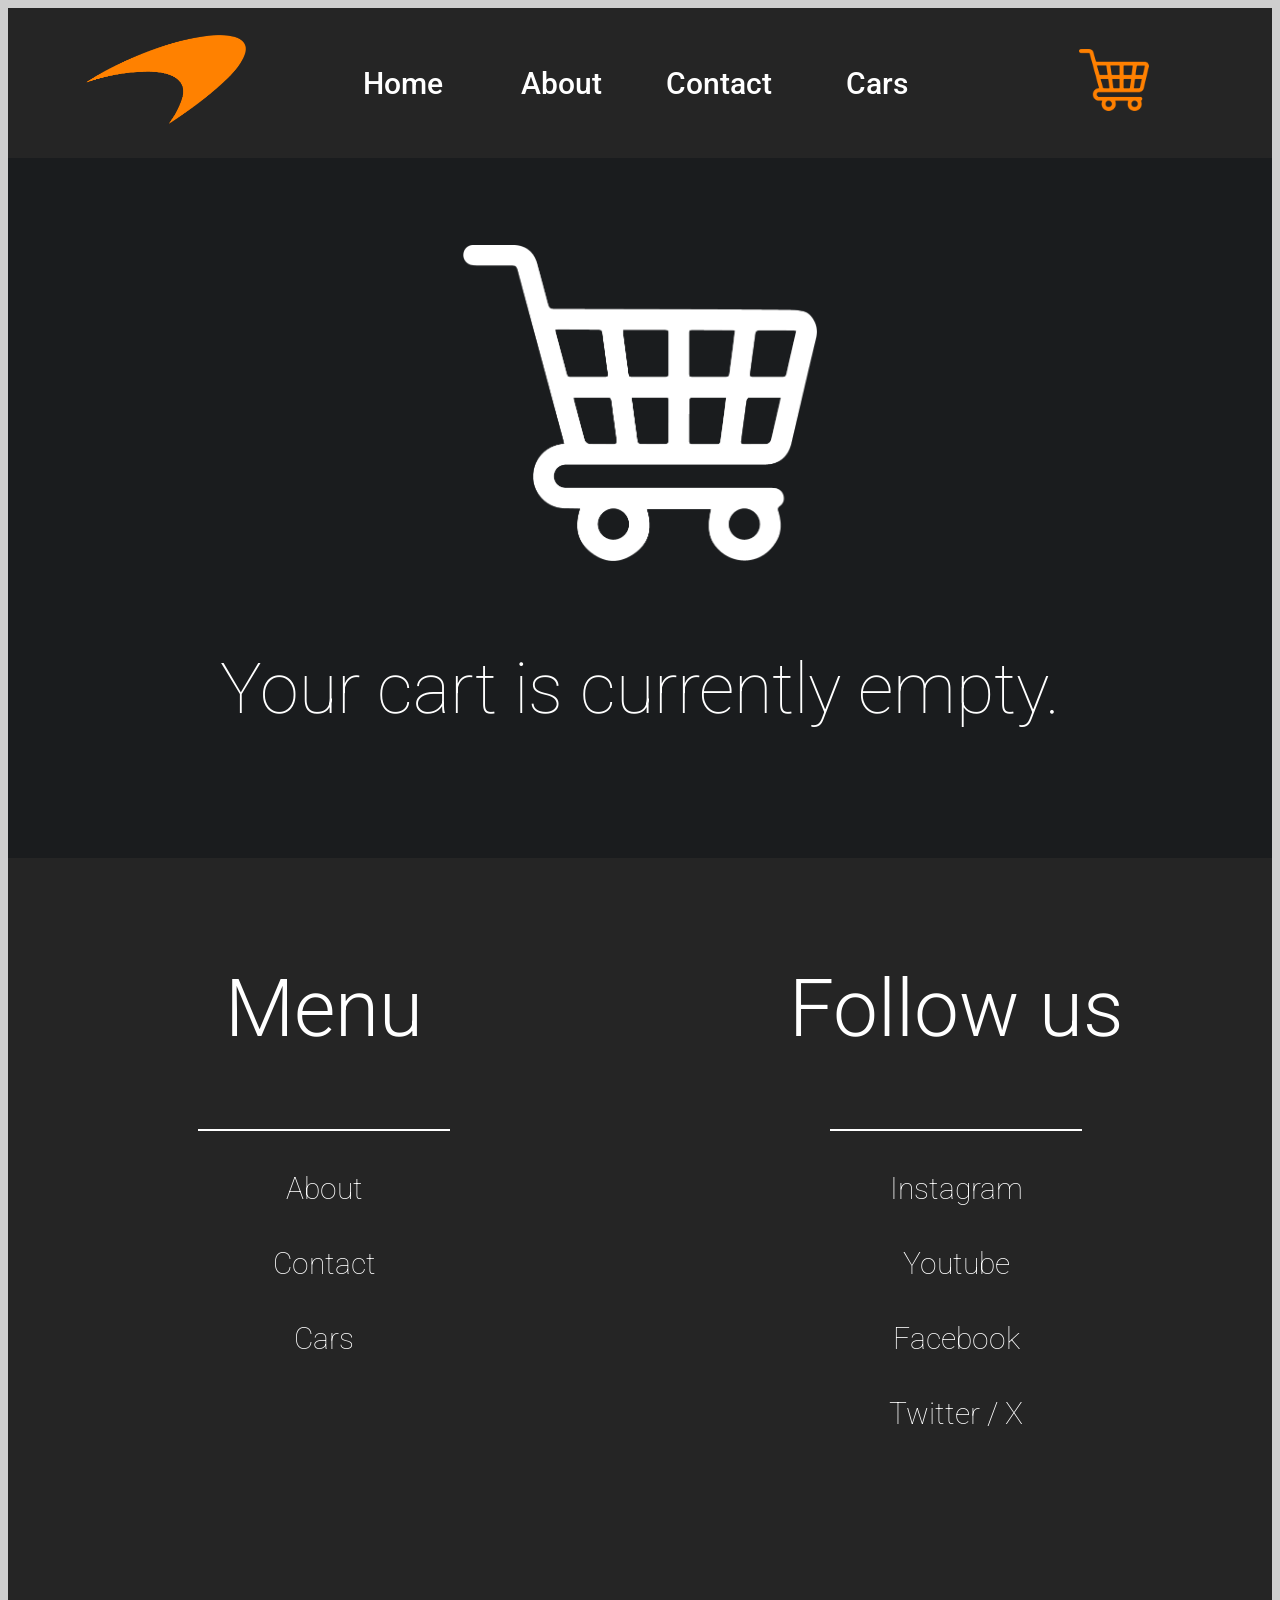
<file: shopping_cart_page/shopping_cart.html>
<!DOCTYPE html>
<html lang="en">
<head>
    <meta charset="UTF-8">
    <meta name="viewport" content="width=device-width, initial-scale=1.0">
    <link rel="preconnect" href="https://fonts.googleapis.com">
    <link rel="preconnect" href="https://fonts.gstatic.com" crossorigin>
    <link href="https://fonts.googleapis.com/css2?family=Candal&family=Roboto:ital,wght@0,100;0,300;0,400;0,500;0,700;0,900;1,100;1,300;1,400;1,500;1,700;1,900&display=swap" rel="stylesheet">
    <link rel="stylesheet" href="shopping_cart.css" type="text/css">
    <link rel="icon" type="image/x-icon" href="../images/mclaren_logo_orange_favicon.png">
    <title>Contact</title>
</head>
<body>
    <nav class="nav_home"> <!--Navigation Bar-->
        <div class="nav_mclaren_logo">
            <a href="../index.html">
                <img class="mclaren_logo_nav" src="../images/mclaren_logo Background Removed_orange Background Removed.png" alt="mclaren logo"> 
            </a>
        </div>
        <div class="nav_home_about_contact_cars_txt">
            <div><a href="../index.html">Home</a></div>
            <div><a href="../about_page/about.html">About</a></div>
            <div><a href="../contact_page/contact.html">Contact</a></div>
            <div><a href="../cars_page/cars.html">Cars</a></div>
        </div>
        <div class="nav_shopping_cart">
            <a href="" class="shopping_cart_nav_link">
                <img src="../images/shopping_cart_vector_orange.png" alt="shopping_cart" class="shopping_cart_nav">
            </a>
        </div>
    </nav>

    <header> <!--Header-->
        
    </header>

    <main> <!--Main-->
        <div class="sc_txt_box">
            <div class="sc_box">
                <img class="shopping_cart_image" src="../images/shopping_cart_vector_white.png" alt="Shopping cart">
            </div>
            <div class="txt_box">
                Your cart is currently empty.
            </div>
        </div>
    </main>

    <footer> <!--Footer-->
        <div class="footer_menu">
            <h1>Menu</h1>
            <hr noshade="1" color="white" width="250px">
            <a href="../about_page/about.html">About</a>
            <a href="contact.html">Contact</a>
            <a href="../cars_page/cars.html">Cars</a>
        </div>
        <div class="footer_follow_us">
            <h1>Follow us</h1>
            <hr noshade="1" color="white" width="250px">
            <a target="_blank" href="https://www.instagram.com/mclaren/">Instagram</a> <!--(target:_blank;) otevře link v novém okně-->
            <a target="_blank" href="https://www.youtube.com/@McLaren">Youtube</a> <!--(target:_blank;) otevře link v novém okně-->
            <a target="_blank" href="https://www.facebook.com/McLarenRacing">Facebook</a> <!--(target:_blank;) otevře link v novém okně-->
            <a target="_blank" href="https://twitter.com/McLarenAuto">Twitter / X</a> <!--(target:_blank;) otevře link v novém okně-->
        </div>
    </footer>
</body>
</html>
</file>
<file: style.css>
body {
    background-color: #2c3e50;
    color: #ecf0f1;
    font-family: sans-serif;
    text-align: center;
    margin: 0;
    padding: 0;
}

header {
    background-color: #34495e;
    padding: 20px;
    border-bottom: 4px solid #1a252f;
    margin-bottom: 40px;
}

#herni-plocha {
    background-color: #34495e;
    width: 80%;
    max-width: 600px;
    margin: 0 auto;
    padding: 40px;
    border-radius: 15px;
    box-shadow: 0 5px 15px rgba(0,0,0,0.3);
}

#vypis-pribehu {
    font-size: 1.2rem;
    line-height: 1.6;
    margin-bottom: 30px;
    min-height: 100px;
}

button {
    background-color: #e67e22;
    color: white;
    border: none;
    padding: 15px 30px;
    margin: 10px;
    font-size: 1rem;
    font-weight: bold;
    border-radius: 5px;
    cursor: pointer;
    transition: all 0.3s ease;
}

button:hover {
    background-color: #d35400;
    transform: scale(1.1);
    box-shadow: 0 0 10px rgba(230, 126, 34, 0.6);
}
</file>
<file: home_page/style.css>
/*Home Page*/
body{
    background-color: rgb(206, 206, 206);
    font-family: "Roboto", sans-serif;
    font-weight: 400;
    font-style: normal;
    color: white;
}

.nav_home{
    width: 100%;
    height: 150px;
    background-color: #252525;

    font-family: "Roboto", sans-serif;
    font-weight: 400;
    font-style: normal;
    color: white;

    display: flex;
    flex-direction: row;
    align-items: center;
    justify-content: center;
}
    a{
        font-family: "Roboto", sans-serif;
        font-weight: 500;
        font-style: normal;
        font-size: 30px;
        color: white;
        text-decoration: none;
    }

    .nav_mclaren_logo{
        width: 25%;
        
        display: flex;
        justify-content: center;
        align-items: center;
    }
        .mclaren_logo_nav{
            width: 160px;
            height: 89px;
        }

    .nav_home_about_contact_cars_txt{
        width: 50%;

        display: flex;
        justify-content: space-evenly;
    }

        .nav_home_about_contact_cars_txt a:active{
            color: #ff8000;
        }
        .nav_home_about_contact_cars_txt a:hover{
            font-family: "Roboto", sans-serif;
            font-weight: 100;
            font-style: normal;font-family: "Roboto", sans-serif;
            font-weight: 100;
            font-style: normal;

            font-size: 35px;
            transition: 0.5s;
        }

        .nav_home_about_contact_cars_txt div{
            text-align: center;
            display: flex;
            justify-content: center;
            align-items: center;

            width: 25%;
            height: 100px;
        }

    .nav_shopping_cart{
        width: 25%;

        display: flex;
        justify-content: center;
        align-items: center;
    }
       .shopping_cart_nav{
            width: 70px;
            height: 62px;
       }
       .shopping_cart_nav:hover{
            scale: 1.2;
            transition: 0.5s;
       }

/*Header*/
header{
    height: 830px;

    background-image: url(../images/765LT-Hero-3-1920x1080-crop-16x9.jpg);
    background-repeat: no-repeat;
    background-size: 100%;

    display: flex;
    align-items: center;

}
    header div{
        width: 700px;
        height: 600px;

        display: flex;
        align-items: left;
        justify-content: center;
        flex-direction: column;

        margin: 100px;

    }
    header h1{
        font-size: 96px;
        font-family: "Roboto", sans-serif;
        font-weight: 100;
        font-style: normal;

        margin: 20px;
    }
    
/*Main*/    
main{
    width: 100%;
    height: auto;
    color: black;

    background-color: white;
}
    .main_latest_news_div
        .main_div_h1{
            height: 180px;
            display: flex;
            justify-content: center;
            align-items: center;
        }
            .main_div_h1 h1{
                font-size: 100px;
                font-family: "Roboto", sans-serif;
                font-weight: 100;
                font-style: normal;
                text-align: center;
            }
        .main_div_txt{
            width: 100%;
            height: 650px;
            display: flex;
            justify-content: space-evenly;
        }
            .div_new_artura{
                text-align: center;
                display: flex;
                align-items: center;
                flex-direction: column;
            }
                .div_new_artura img{
                    width: 400px;
                }
                .div_new_artura h1{
                    font-family: "Roboto", sans-serif;
                    font-weight: 300;
                    font-style: normal;
                    font-size: 50px;
                }
                .div_new_artura p{
                    font-family: "Roboto", sans-serif;
                    font-weight: 100;
                    font-style: normal;
                    font-size: 35px;
                }
                .div_new_artura_and_txt{
                    margin: 20px;
                    width: 80%;
                }

            .div_formula_1{
                text-align: center;
                display: flex;
                align-items: center;
                flex-direction: column;
            }
                .div_formula_1 img{
                    width: 400px;
                }
                .div_formula_1 h1{
                    font-family: "Roboto", sans-serif;
                    font-weight: 300;
                    font-style: normal;
                    font-size: 50px;
                }
                .div_formula_1 p{
                    font-family: "Roboto", sans-serif;
                    font-weight: 100;
                    font-style: normal;
                    font-size: 35px;
                }
                .div_formula_1_and_txt{
                    margin: 20px;
                    width: 80%;
                }

            .div_motorsport{
                text-align: center;
                display: flex;
                align-items: center;
                flex-direction: column;
            }
                .div_motorsport img{
                    width: 400px;
                }
                .div_motorsport h1{
                    font-family: "Roboto", sans-serif;
                    font-weight: 300;
                    font-style: normal;
                    font-size: 50px;
                }
                .div_motorsport p{
                    font-family: "Roboto", sans-serif;
                    font-weight: 100;
                    font-style: normal;
                    font-size: 35px;
                }
                .div_motorsport_and_txt{
                    margin: 20px;
                    width: 80%;
                }

    .main_div_wysbm{
        background-color: #1A1C1E;
        color: white;
    }
        .main_div_h1_wysbm{
            height: 180px;
            display: flex;
            justify-content: center;
            align-items: center;
        }
            .main_div_h1_wysbm h1{
                font-size: 90px;
                font-family: "Roboto", sans-serif;
                font-weight: 500;
                font-style: normal;
                text-align: center;
            }

    .wysbm_container{
        height: 600px;
        display: flex;
        flex-direction: row;
    }

        .wysbm_h1_box{
            display: flex;
            justify-content: center;
            align-items: center;
            height: 100px;
        }
            .wysbm_h1{
                font-size: 60px;
                font-family: "Roboto", sans-serif;
                font-weight: 500;
                font-style: normal;
            }

        .wysbm_p_box{
            display: flex;
            justify-content: center;
            align-items: center;
            height: 80px;
        }
            .wysbm_p{
                font-size: 40px;
                font-family: "Roboto", sans-serif;
                font-weight: 100;
                font-style: normal;
            }

        .wysbm_left_div{
            height: 100%;
            width: 50%;
        }
            .left_div_top{
                height: 50%;
        }
            .left_div_bottom{
                height: 50%;
        }

        .wysbm_right_div{
            height: 100%;
            width: 50%;
        }
            .right_div_top{
                height: 50%;
            }
            .right_div_bottom{
                height: 50%;
            }
    
        

footer{
    width: 100%;
    height: 770px;
    background-color: #252525;

    font-family: "Roboto", sans-serif;
    font-weight: 400;
    font-style: normal;
    color: white;

    display: flex;
    flex-direction: row;
}
    .footer_menu{
        font-size: 40px;
        width: 50%;

        display: flex;
        align-items: center;
        flex-direction: column;

        margin-top: 50px;
    }
        .footer_menu h1{
            font-family: "Roboto", sans-serif;
            font-weight: 300;
            font-style: normal;
        }
        .footer_menu a{
            font-family: "Roboto", sans-serif;
            font-weight: 100;
            font-style: normal;

            margin: 20px;
        }
            .footer_menu a:hover{
                font-family: "Roboto", sans-serif;
                font-weight: 300;
                font-style: normal;

                margin: 20px;
            }
            .footer_menu a:active{
                font-family: "Roboto", sans-serif;
                font-weight: 300;
                font-style: normal;
                color: #ff8000;

                margin: 20px;
            }

    .footer_follow_us{
        font-size: 40px;
        width: 50%;

        display: flex;
        align-items: center;
        flex-direction: column;

        margin-top: 50px;

    }
        .footer_follow_us h1{
            font-family: "Roboto", sans-serif;
            font-weight: 300;
            font-style: normal;
        }
        .footer_follow_us a{
            font-family: "Roboto", sans-serif;
            font-weight: 100;
            font-style: normal;

            margin: 20px;
        }
            .footer_follow_us a:hover{
                font-family: "Roboto", sans-serif;
                font-weight: 300;
                font-style: normal;

                margin: 20px;
            }
            .footer_follow_us a:active{
                font-family: "Roboto", sans-serif;
                font-weight: 300;
                font-style: normal;
                color: #ff8000;

                margin: 20px;
            }
</file>
<file: about_page/about.css>
/*Home Page*/
body{
    background-color: rgb(206, 206, 206);
    font-family: "Roboto", sans-serif;
    font-weight: 400;
    font-style: normal;
    color: white;
}

/*Navigation bar*/
.nav_home{
    width: 100%;
    height: 150px;
    background-color: #252525;

    font-family: "Roboto", sans-serif;
    font-weight: 400;
    font-style: normal;
    color: white;

    display: flex;
    flex-direction: row;
    align-items: center;
    justify-content: center;
}
    a{
        font-family: "Roboto", sans-serif;
        font-weight: 500;
        font-style: normal;
        font-size: 30px;
        color: white;
        text-decoration: none;
    }

    .nav_mclaren_logo{
        width: 25%;
        
        display: flex;
        justify-content: center;
        align-items: center;
    }
        .mclaren_logo_nav{
            width: 160px;
            height: 89px;
        }

    .nav_home_about_contact_cars_txt{
        width: 50%;

        display: flex;
        justify-content: space-evenly;
    }

        .nav_home_about_contact_cars_txt a:active{
            color: #ff8000;
        }
        .nav_home_about_contact_cars_txt a:hover{
            font-family: "Roboto", sans-serif;
            font-weight: 100;
            font-style: normal;font-family: "Roboto", sans-serif;
            font-weight: 100;
            font-style: normal;

            font-size: 35px;
            transition: 0.5s;
        }

        .nav_home_about_contact_cars_txt div{
            text-align: center;
            display: flex;
            justify-content: center;
            align-items: center;

            width: 25%;
            height: 100px;
        }

    .nav_shopping_cart{
        width: 25%;

        display: flex;
        justify-content: center;
        align-items: center;
    }
       .shopping_cart_nav{
            width: 70px;
            height: 62px;
       }
       .shopping_cart_nav:hover{
            scale: 1.2;
            transition: 0.5s;
       }

/*Header*/
header{
    
}

/*Main*/    
main{
    background-color: #1A1C1E;
    display: flex;
    flex-direction: column;
    align-items: center;
}
    .about_mclaren_box{
        height: 200px;
        display: flex;
        justify-content: center;
        align-items: center;
        font-size: 120px;
        font-family: "Roboto", sans-serif;
        font-weight: 100;
        font-style: normal;
    }

    .hwbc_and_image_box{
        width: 90%;
        height: 350px;
        display: flex;
        flex-direction: row;
    }
        .hwbc_and_txt_box{
            width: 50%;
            height: 100%;
            display: flex;
            justify-content: center;
            align-items: center;
            flex-direction: column;
        }
            .hwbc_box{
                font-size: 70px;
                width: 90%;
                text-align: center;
                margin-bottom: 10px;
            }
            .hwbc_txt_box{
                text-align: center;
                width: 80%;
                font-size: 30px;
                font-family: "Roboto", sans-serif;
                font-weight: 100;
                font-style: normal;
            }
        .hwbc_image_box{
            width: 50%;
            height: 100%;
            display: flex;
            justify-content: center;
            align-items: center;
        }
            .hwbc_img{
                width: 70%;
                border-radius: 10px;
            }

    .mclaren_design_and_image_box{
        width: 90%;
        height: 350px;
        display: flex;
        flex-direction: row;
    }
        .mclaren_design_image_box{
            width: 50%;
            height: 100%;
            display: flex;
            justify-content: center;
            align-items: center;
        }
            .mclaren_design_img{
                width: 70%;
                border-radius: 10px;
            }
        
        .mclaren_design_and_txt_box{
            width: 50%;
            height: 100%;
            display: flex;
            justify-content: center;
            align-items: center;
            flex-direction: column;
        }
            .mclaren_design_box{
                text-align: center;
                font-size: 70px;
                width: 75%;
                margin-bottom: 10px;
            }
            .mclaren_design_txt_box{
                text-align: center;
                font-size: 30px;
                font-family: "Roboto", sans-serif;
                font-weight: 100;
                font-style: normal;
                width: 75%;
            }

    

    .mlai_and_txt_box{
        width: 100%;
        display: flex;
        align-items: center;
        flex-direction: column;
        padding-top: 70px;
        padding-bottom: 70px;
    }
        .mlai_box{
            font-size: 70px;
            text-align: center;
            padding-top: 20px;
            padding-bottom: 10px;
        }
        .mlai_txt_box{
            width: 60%;
            font-size: 30px;
            font-family: "Roboto", sans-serif;
            font-weight: 100;
            font-style: normal;
            text-align: center;
            padding-top: 10px;
            padding-bottom: 20px;
        }
         
/*Footer*/
footer{
    width: 100%;
    height: 770px;
    background-color: #252525;

    font-family: "Roboto", sans-serif;
    font-weight: 400;
    font-style: normal;
    color: white;

    display: flex;
    flex-direction: row;
}
    .footer_menu{
        font-size: 40px;
        width: 50%;

        display: flex;
        align-items: center;
        flex-direction: column;

        margin-top: 50px;
    }
        .footer_menu h1{
            font-family: "Roboto", sans-serif;
            font-weight: 300;
            font-style: normal;
        }
        .footer_menu a{
            font-family: "Roboto", sans-serif;
            font-weight: 100;
            font-style: normal;

            margin: 20px;
        }
            .footer_menu a:hover{
                font-family: "Roboto", sans-serif;
                font-weight: 300;
                font-style: normal;

                margin: 20px;
            }
            .footer_menu a:active{
                font-family: "Roboto", sans-serif;
                font-weight: 300;
                font-style: normal;
                color: #ff8000;

                margin: 20px;
            }

    .footer_follow_us{
        font-size: 40px;
        width: 50%;

        display: flex;
        align-items: center;
        flex-direction: column;

        margin-top: 50px;

    }
        .footer_follow_us h1{
            font-family: "Roboto", sans-serif;
            font-weight: 300;
            font-style: normal;
        }
        .footer_follow_us a{
            font-family: "Roboto", sans-serif;
            font-weight: 100;
            font-style: normal;

            margin: 20px;
        }
            .footer_follow_us a:hover{
                font-family: "Roboto", sans-serif;
                font-weight: 300;
                font-style: normal;

                margin: 20px;
            }
            .footer_follow_us a:active{
                font-family: "Roboto", sans-serif;
                font-weight: 300;
                font-style: normal;
                color: #ff8000;

                margin: 20px;
            }
</file>
<file: cars_page/cars.css>
/*Home Page*/
body{
    background-color: rgb(206, 206, 206);
    font-family: "Roboto", sans-serif;
    font-weight: 400;
    font-style: normal;
    color: white;
}

/*Navigation bar*/
.nav_home{
    width: 100%;
    height: 150px;
    background-color: #252525;

    font-family: "Roboto", sans-serif;
    font-weight: 400;
    font-style: normal;
    color: white;

    display: flex;
    flex-direction: row;
    align-items: center;
    justify-content: center;
}
    a{
        font-family: "Roboto", sans-serif;
        font-weight: 500;
        font-style: normal;
        font-size: 30px;
        color: white;
        text-decoration: none;
    }

    .nav_mclaren_logo{
        width: 25%;
        
        display: flex;
        justify-content: center;
        align-items: center;
    }
        .mclaren_logo_nav{
            width: 160px;
            height: 89px;
        }

    .nav_home_about_contact_cars_txt{
        width: 50%;

        display: flex;
        justify-content: space-evenly;
    }

        .nav_home_about_contact_cars_txt a:active{
            color: #ff8000;
        }
        .nav_home_about_contact_cars_txt a:hover{
            font-family: "Roboto", sans-serif;
            font-weight: 100;
            font-style: normal;font-family: "Roboto", sans-serif;
            font-weight: 100;
            font-style: normal;

            font-size: 35px;
            transition: 0.5s;
        }

        .nav_home_about_contact_cars_txt div{
            text-align: center;
            display: flex;
            justify-content: center;
            align-items: center;

            width: 25%;
            height: 100px;
        }

    .nav_shopping_cart{
        width: 25%;

        display: flex;
        justify-content: center;
        align-items: center;
    }
       .shopping_cart_nav{
            width: 70px;
            height: 62px;
       }
       .shopping_cart_nav:hover{
            scale: 1.2;
            transition: 0.5s;
       }

/*Header*/
header{
    
}

/*Main*/    
main{
    background-color: #1A1C1E;
}
    .container{
        width: 100%;
        display: flex;
        flex-direction: row;
    }
        .car_box{
            width: 33%;
            display: flex;
            flex-direction: column;
            align-items: center;
            justify-content: center;
            padding: 80px 20px 80px 20px;
        }
            .mclaren_box{
                display: flex;
                justify-content: center;
            }
                .car_img{
                    width: 90%;
                }    
        .name_box{
            padding: 10px;
            font-size: 40px;
            font-family: "Roboto", sans-serif;
            font-weight: 400;
            font-style: normal;
        }
        .price_box{
            padding: 10px;
            font-size: 40px;
            font-family: "Roboto", sans-serif;
            font-weight: 400;
            font-style: normal;
        }
        .link_box{
            background-color: #5F5F5F;
            display: flex;
            justify-content: center;
            align-items: center;
            font-family: "Roboto", sans-serif;
            font-weight: 300;
            font-style: normal;
            font-size: 30px;
            width: 150px;
            height: 45px;
            border-radius: 10px;
            margin-top: 10px;
        }
            .link_box:hover{
                background-color: #3f3f3f;
                transition: 0.4s;
            }
            .link_box:active{
                color: #ff8000;
            }
    .customization_button_box{
        width: 100%;
        height: 200px;
        display: flex;
        justify-content: center;
        align-items: center;
    }

        .customization_button{
            background-color: #ff8000;
            display: flex;
            justify-content: center;
            align-items: center;
            width: 1000px;
            height: 100px;
            border-radius: 90px;
        }
            .customization_button:hover{
                background-color: #7f7f7f;
                display: flex;
                justify-content: center;
                align-items: center;
                width: 1000px;
                height: 100px;
                border-radius: 90px;
                transition: 0.4s;
            }
            .customization_button:active{
                background-color: #343434;
                display: flex;
                justify-content: center;
                align-items: center;
                width: 1000px;
                height: 100px;
                border-radius: 90px;
                transition: 0.4s;
            }

/*Footer*/
footer{
    width: 100%;
    height: 770px;
    background-color: #252525;

    font-family: "Roboto", sans-serif;
    font-weight: 400;
    font-style: normal;
    color: white;

    display: flex;
    flex-direction: row;
}
    .footer_menu{
        font-size: 40px;
        width: 50%;

        display: flex;
        align-items: center;
        flex-direction: column;

        margin-top: 50px;
    }
        .footer_menu h1{
            font-family: "Roboto", sans-serif;
            font-weight: 300;
            font-style: normal;
        }
        .footer_menu a{
            font-family: "Roboto", sans-serif;
            font-weight: 100;
            font-style: normal;

            margin: 20px;
        }
            .footer_menu a:hover{
                font-family: "Roboto", sans-serif;
                font-weight: 300;
                font-style: normal;

                margin: 20px;
            }
            .footer_menu a:active{
                font-family: "Roboto", sans-serif;
                font-weight: 300;
                font-style: normal;
                color: #ff8000;

                margin: 20px;
            }

    .footer_follow_us{
        font-size: 40px;
        width: 50%;

        display: flex;
        align-items: center;
        flex-direction: column;

        margin-top: 50px;

    }
        .footer_follow_us h1{
            font-family: "Roboto", sans-serif;
            font-weight: 300;
            font-style: normal;
        }
        .footer_follow_us a{
            font-family: "Roboto", sans-serif;
            font-weight: 100;
            font-style: normal;

            margin: 20px;
        }
            .footer_follow_us a:hover{
                font-family: "Roboto", sans-serif;
                font-weight: 300;
                font-style: normal;

                margin: 20px;
            }
            .footer_follow_us a:active{
                font-family: "Roboto", sans-serif;
                font-weight: 300;
                font-style: normal;
                color: #ff8000;

                margin: 20px;
            }
</file>
<file: contact_page/contact.css>
/*Home Page*/
body{
    background-color: rgb(206, 206, 206);
    font-family: "Roboto", sans-serif;
    font-weight: 400;
    font-style: normal;
    color: white;
}

/*Navigation bar*/
.nav_home{
    width: 100%;
    height: 150px;
    background-color: #252525;

    font-family: "Roboto", sans-serif;
    font-weight: 400;
    font-style: normal;
    color: white;

    display: flex;
    flex-direction: row;
    align-items: center;
    justify-content: center;
}
    a{
        font-family: "Roboto", sans-serif;
        font-weight: 500;
        font-style: normal;
        font-size: 30px;
        color: white;
        text-decoration: none;
    }

    .nav_mclaren_logo{
        width: 25%;
        
        display: flex;
        justify-content: center;
        align-items: center;
    }
        .mclaren_logo_nav{
            width: 160px;
            height: 89px;
        }

    .nav_home_about_contact_cars_txt{
        width: 50%;
        display: flex;
        justify-content: space-evenly;
    }

        .nav_home_about_contact_cars_txt a:active{
            color: #ff8000;
        }
        .nav_home_about_contact_cars_txt a:hover{
            font-family: "Roboto", sans-serif;
            font-weight: 100;
            font-style: normal;font-family: "Roboto", sans-serif;
            font-weight: 100;
            font-style: normal;

            font-size: 35px;
            transition: 0.5s;
        }

        .nav_home_about_contact_cars_txt div{
            text-align: center;
            display: flex;
            justify-content: center;
            align-items: center;

            width: 25%;
            height: 100px;
        }

    .nav_shopping_cart{
        width: 25%;

        display: flex;
        justify-content: center;
        align-items: center;
    }
       .shopping_cart_nav{
            width: 70px;
            height: 62px;
       }
       .shopping_cart_nav:hover{
            scale: 1.2;
            transition: 0.5s;
       }

/*Header*/
header{
    
}

/*Main*/    
main{
    background-color: #1A1C1E;
    display: flex;
    flex-direction: row;
}
    .cep_box{
        width: 50%;
        height: 500px;
        display: flex;
        flex-direction: column;
        justify-content: center;
        align-items: center;
    }
        .contact_box{
            font-size: 120px;
            font-family: "Roboto", sans-serif;
            font-weight: 100;
            font-style: normal;
            padding: 10px;
        }
        .email_box{
            font-size: 50px;
            padding: 10px;
            font-family: "Roboto", sans-serif;
            font-weight: 300;
            font-style: normal;
        }
        .phone_box{
            font-size: 50px;
            padding: 10px;
            font-family: "Roboto", sans-serif;
            font-weight: 300;
            font-style: normal;
        }

    .ycfuh_map_box{
        width: 50%;
        height: 500px;
        display: flex;
        flex-direction: column;
    }
        .ycfuh_box{
            width: 100%;
            height: 30%;
            display: flex;
            justify-content: center;
            align-items: center;
            font-size: 50px;
        }
        .map_box{
            width: 100%;
            height: 100%;
            display: flex;
            justify-content: center;
            align-self: center;
        }
            .map{
                width: 70%;
                height: 80%;
                margin-top: 17px;
            }
         
/*Footer*/
footer{
    width: 100%;
    height: 770px;
    background-color: #252525;

    font-family: "Roboto", sans-serif;
    font-weight: 400;
    font-style: normal;
    color: white;

    display: flex;
    flex-direction: row;
}
    .footer_menu{
        font-size: 40px;
        width: 50%;

        display: flex;
        align-items: center;
        flex-direction: column;

        margin-top: 50px;
    }
        .footer_menu h1{
            font-family: "Roboto", sans-serif;
            font-weight: 300;
            font-style: normal;
        }
        .footer_menu a{
            font-family: "Roboto", sans-serif;
            font-weight: 100;
            font-style: normal;

            margin: 20px;
        }
            .footer_menu a:hover{
                font-family: "Roboto", sans-serif;
                font-weight: 300;
                font-style: normal;

                margin: 20px;
            }
            .footer_menu a:active{
                font-family: "Roboto", sans-serif;
                font-weight: 300;
                font-style: normal;
                color: #ff8000;

                margin: 20px;
            }

    .footer_follow_us{
        font-size: 40px;
        width: 50%;

        display: flex;
        align-items: center;
        flex-direction: column;

        margin-top: 50px;

    }
        .footer_follow_us h1{
            font-family: "Roboto", sans-serif;
            font-weight: 300;
            font-style: normal;
        }
        .footer_follow_us a{
            font-family: "Roboto", sans-serif;
            font-weight: 100;
            font-style: normal;

            margin: 20px;
        }
            .footer_follow_us a:hover{
                font-family: "Roboto", sans-serif;
                font-weight: 300;
                font-style: normal;

                margin: 20px;
            }
            .footer_follow_us a:active{
                font-family: "Roboto", sans-serif;
                font-weight: 300;
                font-style: normal;
                color: #ff8000;

                margin: 20px;
            }
</file>
<file: customization_page/customization.css>
/*Home Page*/
body{
    background-color: rgb(206, 206, 206);
    font-family: "Roboto", sans-serif;
    font-weight: 400;
    font-style: normal;
    color: white;
}

/*Navigation bar*/
.nav_home{
    width: 100%;
    height: 150px;
    background-color: #252525;

    font-family: "Roboto", sans-serif;
    font-weight: 400;
    font-style: normal;
    color: white;

    display: flex;
    flex-direction: row;
    align-items: center;
    justify-content: center;
}
    a{
        font-family: "Roboto", sans-serif;
        font-weight: 500;
        font-style: normal;
        font-size: 30px;
        color: white;
        text-decoration: none;
    }

    .nav_mclaren_logo{
        width: 25%;
        
        display: flex;
        justify-content: center;
        align-items: center;
    }
        .mclaren_logo_nav{
            width: 160px;
            height: 89px;
        }

    .nav_home_about_contact_cars_txt{
        width: 50%;
        display: flex;
        justify-content: space-evenly;
    }

        .nav_home_about_contact_cars_txt a:active{
            color: #ff8000;
        }
        .nav_home_about_contact_cars_txt a:hover{
            font-family: "Roboto", sans-serif;
            font-weight: 100;
            font-style: normal;font-family: "Roboto", sans-serif;
            font-weight: 100;
            font-style: normal;

            font-size: 35px;
            transition: 0.5s;
        }

        .nav_home_about_contact_cars_txt div{
            text-align: center;
            display: flex;
            justify-content: center;
            align-items: center;

            width: 25%;
            height: 100px;
        }

    .nav_shopping_cart{
        width: 25%;

        display: flex;
        justify-content: center;
        align-items: center;
    }
       .shopping_cart_nav{
            width: 70px;
            height: 62px;
       }
       .shopping_cart_nav:hover{
            scale: 1.2;
            transition: 0.5s;
       }

/*Header*/
header{
    
}

/*Main*/    
main{
    background-color: #1A1C1E;
    display: flex;
    flex-direction: column;
    justify-content: center;
    align-items: center;
}
    .customization_box{
        width: 100%;
        height: 200px;
        font-size: 100px;
        font-family: "Roboto", sans-serif;
        font-weight: 100;
        font-style: normal;
        display: flex;
        justify-content: center;
        align-items: center;
    }
    .table_box{
        width: 100%;
        height: 1100px;
        display: flex;
        justify-content: center;
        align-items: center;
    }
    table{
        width: 1200px;
        text-align: center;
        font-size: 50px;
        font-family: "Roboto", sans-serif;
        font-weight: 100;
        font-style: normal;
        border-collapse: collapse;
    }
        .header_row{
            font-size: 80px;
            font-family: "Roboto", sans-serif;
            font-weight: 100;
            font-style: normal;
            background-color: #ff8000;
            
        }
/*Footer*/
footer{
    width: 100%;
    height: 770px;
    background-color: #252525;

    font-family: "Roboto", sans-serif;
    font-weight: 400;
    font-style: normal;
    color: white;

    display: flex;
    flex-direction: row;
}
    .footer_menu{
        font-size: 40px;
        width: 50%;

        display: flex;
        align-items: center;
        flex-direction: column;

        margin-top: 50px;
    }
        .footer_menu h1{
            font-family: "Roboto", sans-serif;
            font-weight: 300;
            font-style: normal;
        }
        .footer_menu a{
            font-family: "Roboto", sans-serif;
            font-weight: 100;
            font-style: normal;

            margin: 20px;
        }
            .footer_menu a:hover{
                font-family: "Roboto", sans-serif;
                font-weight: 300;
                font-style: normal;

                margin: 20px;
            }
            .footer_menu a:active{
                font-family: "Roboto", sans-serif;
                font-weight: 300;
                font-style: normal;
                color: #ff8000;

                margin: 20px;
            }

    .footer_follow_us{
        font-size: 40px;
        width: 50%;

        display: flex;
        align-items: center;
        flex-direction: column;

        margin-top: 50px;

    }
        .footer_follow_us h1{
            font-family: "Roboto", sans-serif;
            font-weight: 300;
            font-style: normal;
        }
        .footer_follow_us a{
            font-family: "Roboto", sans-serif;
            font-weight: 100;
            font-style: normal;

            margin: 20px;
        }
            .footer_follow_us a:hover{
                font-family: "Roboto", sans-serif;
                font-weight: 300;
                font-style: normal;

                margin: 20px;
            }
            .footer_follow_us a:active{
                font-family: "Roboto", sans-serif;
                font-weight: 300;
                font-style: normal;
                color: #ff8000;

                margin: 20px;
            }
</file>
<file: shopping_cart_page/shopping_cart.css>
/*Home Page*/
body{
    background-color: rgb(206, 206, 206);
    font-family: "Roboto", sans-serif;
    font-weight: 400;
    font-style: normal;
    color: white;
}

/*Navigation bar*/
.nav_home{
    width: 100%;
    height: 150px;
    background-color: #252525;

    font-family: "Roboto", sans-serif;
    font-weight: 400;
    font-style: normal;
    color: white;

    display: flex;
    flex-direction: row;
    align-items: center;
    justify-content: center;
}
    a{
        font-family: "Roboto", sans-serif;
        font-weight: 500;
        font-style: normal;
        font-size: 30px;
        color: white;
        text-decoration: none;
    }

    .nav_mclaren_logo{
        width: 25%;
        
        display: flex;
        justify-content: center;
        align-items: center;
    }
        .mclaren_logo_nav{
            width: 160px;
            height: 89px;
        }

    .nav_home_about_contact_cars_txt{
        width: 50%;
        display: flex;
        justify-content: space-evenly;
    }

        .nav_home_about_contact_cars_txt a:active{
            color: #ff8000;
        }
        .nav_home_about_contact_cars_txt a:hover{
            font-family: "Roboto", sans-serif;
            font-weight: 100;
            font-style: normal;font-family: "Roboto", sans-serif;
            font-weight: 100;
            font-style: normal;

            font-size: 35px;
            transition: 0.5s;
        }

        .nav_home_about_contact_cars_txt div{
            text-align: center;
            display: flex;
            justify-content: center;
            align-items: center;

            width: 25%;
            height: 100px;
        }

    .nav_shopping_cart{
        width: 25%;

        display: flex;
        justify-content: center;
        align-items: center;
    }
       .shopping_cart_nav{
            width: 70px;
            height: 62px;
       }
       .shopping_cart_nav:hover{
            scale: 1.2;
            transition: 0.5s;
       }

/*Header*/
header{
    
}

/*Main*/    
main{
    background-color: #1A1C1E;
    display: flex;
    flex-direction: column;
    justify-content: center;
    align-items: center;
}
    .sc_txt_box{
        width: 70%;
        height: 700px;
    }
        .sc_box{
            width: 100%;
            height: 70%;
            display: flex;
            justify-content: center;
            align-items: center;
        }
            .shopping_cart_image{
                width: 40%;
            }
        .txt_box{
            width: 100%;
            height: 30%;
            display: flex;
            justify-content: center;
            font-size: 70px;
            font-family: "Roboto", sans-serif;
            font-weight: 100;
            font-style: normal;
        }
    
/*Footer*/
footer{
    width: 100%;
    height: 770px;
    background-color: #252525;

    font-family: "Roboto", sans-serif;
    font-weight: 400;
    font-style: normal;
    color: white;

    display: flex;
    flex-direction: row;
}
    .footer_menu{
        font-size: 40px;
        width: 50%;

        display: flex;
        align-items: center;
        flex-direction: column;

        margin-top: 50px;
    }
        .footer_menu h1{
            font-family: "Roboto", sans-serif;
            font-weight: 300;
            font-style: normal;
        }
        .footer_menu a{
            font-family: "Roboto", sans-serif;
            font-weight: 100;
            font-style: normal;

            margin: 20px;
        }
            .footer_menu a:hover{
                font-family: "Roboto", sans-serif;
                font-weight: 300;
                font-style: normal;

                margin: 20px;
            }
            .footer_menu a:active{
                font-family: "Roboto", sans-serif;
                font-weight: 300;
                font-style: normal;
                color: #ff8000;

                margin: 20px;
            }

    .footer_follow_us{
        font-size: 40px;
        width: 50%;

        display: flex;
        align-items: center;
        flex-direction: column;

        margin-top: 50px;

    }
        .footer_follow_us h1{
            font-family: "Roboto", sans-serif;
            font-weight: 300;
            font-style: normal;
        }
        .footer_follow_us a{
            font-family: "Roboto", sans-serif;
            font-weight: 100;
            font-style: normal;

            margin: 20px;
        }
            .footer_follow_us a:hover{
                font-family: "Roboto", sans-serif;
                font-weight: 300;
                font-style: normal;

                margin: 20px;
            }
            .footer_follow_us a:active{
                font-family: "Roboto", sans-serif;
                font-weight: 300;
                font-style: normal;
                color: #ff8000;

                margin: 20px;
            }
</file>
